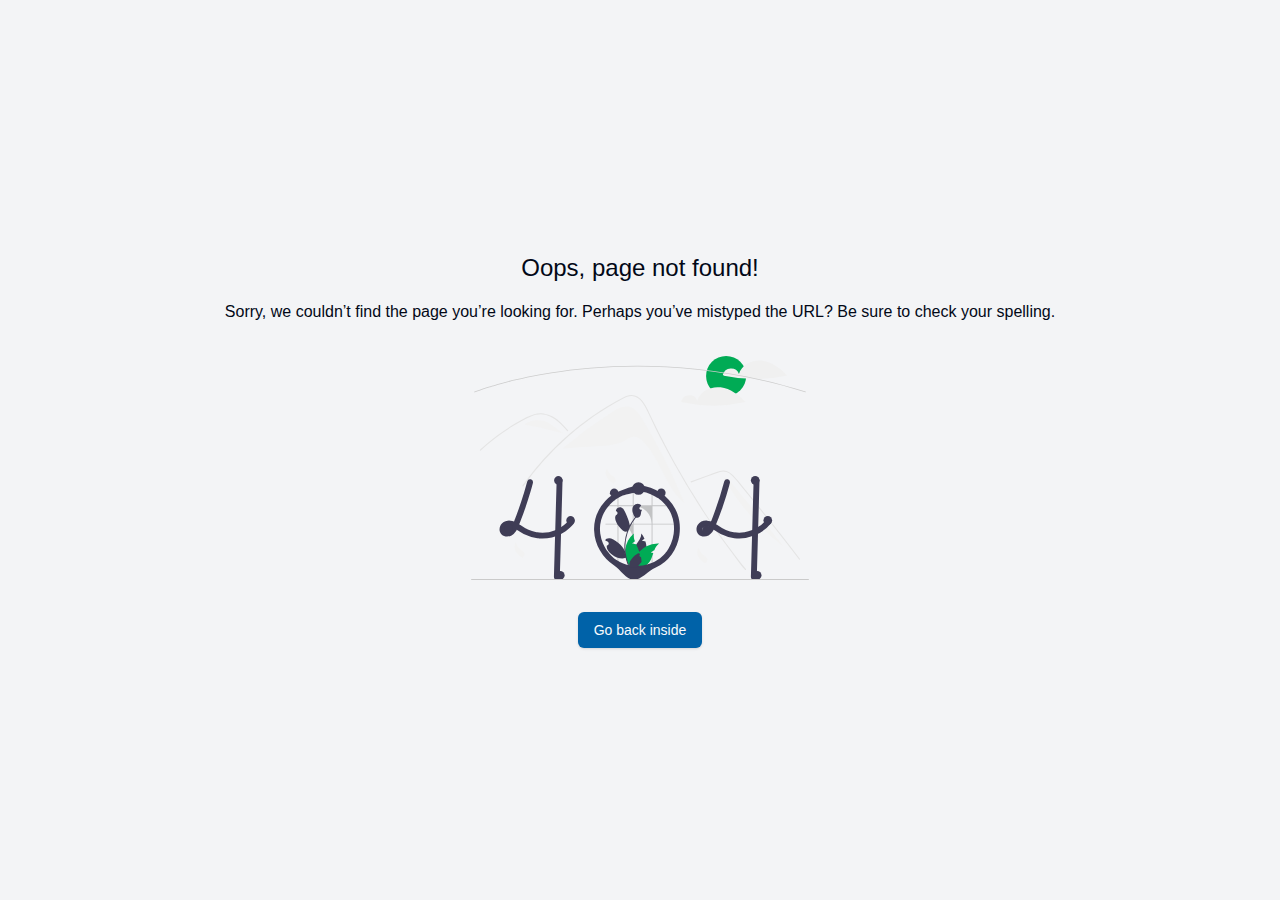
<file: index.html>
<!doctype html>
<html lang="en">
    <head>
        <meta charset="utf-8" />
        <link rel="icon" href="/favicon.ico" />
        <meta name="viewport" content="width=device-width, initial-scale=1" />
        <meta name="theme-color" content="#000000" />
        <meta name="robots" content="noindex,follow" />
        <!-- <meta http-equiv="Content-Security-Policy" content="
      default-src 'self';
      img-src data: https: http:;
      script-src 'self' 'unsafe-inline';
      style-src 'self' 'unsafe-inline'; "/>
     -->
        <meta name="description" content="Web site created using create-react-app" />
        <link rel="apple-touch-icon" href="/logo192.png" />
        <!--
      manifest.json provides metadata used when your web app is installed on a
      user's mobile device or desktop. See https://developers.google.com/web/fundamentals/web-app-manifest/
    -->
        <link rel="manifest" href="/manifest.json" />
        <!--
      Notice the use of  in the tags above.
      It will be replaced with the URL of the `public` folder during the build.
      Only files inside the `public` folder can be referenced from the HTML.

      Unlike "/favicon.ico" or "favicon.ico", "/favicon.ico" will
      work correctly both with client-side routing and a non-root public URL.
      Learn how to configure a non-root public URL by running `npm run build`.
    -->
        <meta http-equiv="X-Content-Type-Options" content="nosniff" />
        <title>yourrad | Powered by Tieraid</title>
      <script type="module" crossorigin src="/assets/index-GAPAaXz4.js"></script>
      <link rel="stylesheet" crossorigin href="/assets/index-DsPNVGnU.css">
    </head>
    <!-- <body> -->
    <body class="bg-background text-foreground">
        <noscript>You need to enable JavaScript to run this app.</noscript>
        <div id="root" class="w-full print:hidden"></div>
        <!--
      This HTML file is a template.
      If you open it directly in the browser, you will see an empty page.

      You can add webfonts, meta tags, or analytics to this file.
      The build step will place the bundled scripts into the <body> tag.

      To begin the development, run `npm start` or `yarn start`.
      To create a production bundle, use `npm run build` or `yarn build`.
    --></body>
</html>
</file>
<file: assets/index-DsPNVGnU.css>
@charset "UTF-8";*,:before,:after{box-sizing:border-box;border-width:0;border-style:solid;border-color:#e5e7eb}:before,:after{--tw-content: ""}html,:host{line-height:1.5;-webkit-text-size-adjust:100%;-moz-tab-size:4;tab-size:4;font-family:ui-sans-serif,system-ui,sans-serif,"Apple Color Emoji","Segoe UI Emoji",Segoe UI Symbol,"Noto Color Emoji";font-feature-settings:normal;font-variation-settings:normal;-webkit-tap-highlight-color:transparent}body{margin:0;line-height:inherit}hr{height:0;color:inherit;border-top-width:1px}abbr:where([title]){-webkit-text-decoration:underline dotted;text-decoration:underline dotted}h1,h2,h3,h4,h5,h6{font-size:inherit;font-weight:inherit}a{color:inherit;text-decoration:inherit}b,strong{font-weight:bolder}code,kbd,samp,pre{font-family:ui-monospace,SFMono-Regular,Menlo,Monaco,Consolas,Liberation Mono,Courier New,monospace;font-feature-settings:normal;font-variation-settings:normal;font-size:1em}small{font-size:80%}sub,sup{font-size:75%;line-height:0;position:relative;vertical-align:baseline}sub{bottom:-.25em}sup{top:-.5em}table{text-indent:0;border-color:inherit;border-collapse:collapse}button,input,optgroup,select,textarea{font-family:inherit;font-feature-settings:inherit;font-variation-settings:inherit;font-size:100%;font-weight:inherit;line-height:inherit;color:inherit;margin:0;padding:0}button,select{text-transform:none}button,[type=button],[type=reset],[type=submit]{-webkit-appearance:button;background-color:transparent;background-image:none}:-moz-focusring{outline:auto}:-moz-ui-invalid{box-shadow:none}progress{vertical-align:baseline}::-webkit-inner-spin-button,::-webkit-outer-spin-button{height:auto}[type=search]{-webkit-appearance:textfield;outline-offset:-2px}::-webkit-search-decoration{-webkit-appearance:none}::-webkit-file-upload-button{-webkit-appearance:button;font:inherit}summary{display:list-item}blockquote,dl,dd,h1,h2,h3,h4,h5,h6,hr,figure,p,pre{margin:0}fieldset{margin:0;padding:0}legend{padding:0}ol,ul,menu{list-style:none;margin:0;padding:0}dialog{padding:0}textarea{resize:vertical}input::placeholder,textarea::placeholder{opacity:1;color:#9ca3af}button,[role=button]{cursor:pointer}:disabled{cursor:default}img,svg,video,canvas,audio,iframe,embed,object{display:block;vertical-align:middle}img,video{max-width:100%;height:auto}[hidden]{display:none}:root{--background: 220 14% 96%;--foreground: 222.2 84% 4.9%;--card: 0 0% 100%;--card-foreground: 222.2 84% 4.9%;--popover: 0 0% 100%;--popover-foreground: 222.2 84% 4.9%;--primary: 205 100% 33%;--primary-foreground: 210 40% 98%;--secondary: 210 40% 96.1%;--secondary-foreground: 222.2 47.4% 11.2%;--muted: 210 40% 96.1%;--muted-foreground: 215.4 16.3% 46.9%;--accent: 210 40% 96.1%;--accent-foreground: 222.2 47.4% 11.2%;--destructive: 0 84.2% 60.2%;--destructive-foreground: 210 40% 98%;--border: 214.3 31.8% 91.4%;--input: 214.3 31.8% 91.4%;--ring: 221.2 83.2% 53.3%;--radius: .3rem}.dark{--background: 221 39% 11%;--foreground: 215 4% 85%;--card: 219 25% 22%;--card-foreground: 210 40% 98%;--popover: 221 39% 11%;--popover-foreground: 210 40% 98%;--primary: 217.2 91.2% 59.8%;--primary-foreground: 222.2 47.4% 11.2%;--secondary: 217.2 32.6% 17.5%;--secondary-foreground: 210 40% 98%;--muted: 217.2 32.6% 17.5%;--muted-foreground: 215 20.2% 65.1%;--accent: 217.2 32.6% 17.5%;--accent-foreground: 210 40% 98%;--destructive: 0 62.8% 30.6%;--destructive-foreground: 210 40% 98%;--border: 217.2 32.6% 17.5%;--input: 208, 13%, 45%;--ring: 207, 90%, 77%}*{border-color:hsl(var(--border));font-size:1rem;line-height:1.5rem}h1{font-size:1.5rem;line-height:2rem}h2{font-size:1.25rem;line-height:1.75rem}h3{font-size:1.125rem;line-height:1.75rem}h4{font-size:1rem;line-height:1.5rem}h5{font-size:.875rem;line-height:1.25rem}*,:before,:after{--tw-border-spacing-x: 0;--tw-border-spacing-y: 0;--tw-translate-x: 0;--tw-translate-y: 0;--tw-rotate: 0;--tw-skew-x: 0;--tw-skew-y: 0;--tw-scale-x: 1;--tw-scale-y: 1;--tw-pan-x: ;--tw-pan-y: ;--tw-pinch-zoom: ;--tw-scroll-snap-strictness: proximity;--tw-gradient-from-position: ;--tw-gradient-via-position: ;--tw-gradient-to-position: ;--tw-ordinal: ;--tw-slashed-zero: ;--tw-numeric-figure: ;--tw-numeric-spacing: ;--tw-numeric-fraction: ;--tw-ring-inset: ;--tw-ring-offset-width: 0px;--tw-ring-offset-color: #fff;--tw-ring-color: rgb(59 130 246 / .5);--tw-ring-offset-shadow: 0 0 #0000;--tw-ring-shadow: 0 0 #0000;--tw-shadow: 0 0 #0000;--tw-shadow-colored: 0 0 #0000;--tw-blur: ;--tw-brightness: ;--tw-contrast: ;--tw-grayscale: ;--tw-hue-rotate: ;--tw-invert: ;--tw-saturate: ;--tw-sepia: ;--tw-drop-shadow: ;--tw-backdrop-blur: ;--tw-backdrop-brightness: ;--tw-backdrop-contrast: ;--tw-backdrop-grayscale: ;--tw-backdrop-hue-rotate: ;--tw-backdrop-invert: ;--tw-backdrop-opacity: ;--tw-backdrop-saturate: ;--tw-backdrop-sepia: }::backdrop{--tw-border-spacing-x: 0;--tw-border-spacing-y: 0;--tw-translate-x: 0;--tw-translate-y: 0;--tw-rotate: 0;--tw-skew-x: 0;--tw-skew-y: 0;--tw-scale-x: 1;--tw-scale-y: 1;--tw-pan-x: ;--tw-pan-y: ;--tw-pinch-zoom: ;--tw-scroll-snap-strictness: proximity;--tw-gradient-from-position: ;--tw-gradient-via-position: ;--tw-gradient-to-position: ;--tw-ordinal: ;--tw-slashed-zero: ;--tw-numeric-figure: ;--tw-numeric-spacing: ;--tw-numeric-fraction: ;--tw-ring-inset: ;--tw-ring-offset-width: 0px;--tw-ring-offset-color: #fff;--tw-ring-color: rgb(59 130 246 / .5);--tw-ring-offset-shadow: 0 0 #0000;--tw-ring-shadow: 0 0 #0000;--tw-shadow: 0 0 #0000;--tw-shadow-colored: 0 0 #0000;--tw-blur: ;--tw-brightness: ;--tw-contrast: ;--tw-grayscale: ;--tw-hue-rotate: ;--tw-invert: ;--tw-saturate: ;--tw-sepia: ;--tw-drop-shadow: ;--tw-backdrop-blur: ;--tw-backdrop-brightness: ;--tw-backdrop-contrast: ;--tw-backdrop-grayscale: ;--tw-backdrop-hue-rotate: ;--tw-backdrop-invert: ;--tw-backdrop-opacity: ;--tw-backdrop-saturate: ;--tw-backdrop-sepia: }.container{width:100%;margin-right:auto;margin-left:auto;padding-right:2rem;padding-left:2rem}@media (min-width: 480px){.container{max-width:480px}}@media (min-width: 768px){.container{max-width:768px}}@media (min-width: 976px){.container{max-width:976px}}@media (min-width: 1440px){.container{max-width:1440px}}.sr-only{position:absolute;width:1px;height:1px;padding:0;margin:-1px;overflow:hidden;clip:rect(0,0,0,0);white-space:nowrap;border-width:0}.pointer-events-none{pointer-events:none}.pointer-events-auto{pointer-events:auto}.invisible{visibility:hidden}.static{position:static}.fixed{position:fixed}.absolute{position:absolute}.relative{position:relative}.sticky{position:sticky}.inset-0{top:0;right:0;bottom:0;left:0}.inset-x-0{left:0;right:0}.inset-y-0{top:0;bottom:0}.-right-\[16px\]{right:-16px}.bottom-0{bottom:0}.bottom-1{bottom:.25rem}.left-0{left:0}.left-1{left:.25rem}.left-1\.5{left:.375rem}.left-2{left:.5rem}.left-4{left:1rem}.left-\[50\%\]{left:50%}.right-0{right:0}.right-0\.5{right:.125rem}.right-1{right:.25rem}.right-10{right:2.5rem}.right-2{right:.5rem}.right-4{right:1rem}.right-\[-6px\]{right:-6px}.top-0{top:0}.top-0\.5{top:.125rem}.top-1{top:.25rem}.top-4{top:1rem}.top-\[-6px\]{top:-6px}.top-\[16px\]{top:16px}.top-\[50\%\]{top:50%}.top-full{top:100%}.z-0{z-index:0}.z-10{z-index:10}.z-20{z-index:20}.z-50{z-index:50}.z-\[-1\]{z-index:-1}.z-\[-2\]{z-index:-2}.z-\[10000\]{z-index:10000}.col-span-1{grid-column:span 1 / span 1}.col-span-10{grid-column:span 10 / span 10}.col-span-2{grid-column:span 2 / span 2}.col-span-3{grid-column:span 3 / span 3}.col-span-full{grid-column:1 / -1}.m-1{margin:.25rem}.m-2{margin:.5rem}.m-4{margin:1rem}.m-8{margin:2rem}.-mx-1{margin-left:-.25rem;margin-right:-.25rem}.mx-2{margin-left:.5rem;margin-right:.5rem}.mx-4{margin-left:1rem;margin-right:1rem}.my-0{margin-top:0;margin-bottom:0}.my-0\.5{margin-top:.125rem;margin-bottom:.125rem}.my-1{margin-top:.25rem;margin-bottom:.25rem}.my-2{margin-top:.5rem;margin-bottom:.5rem}.my-4{margin-top:1rem;margin-bottom:1rem}.my-8{margin-top:2rem;margin-bottom:2rem}.mb-1{margin-bottom:.25rem}.mb-12{margin-bottom:3rem}.mb-14{margin-bottom:3.5rem}.mb-2{margin-bottom:.5rem}.mb-4{margin-bottom:1rem}.mb-6{margin-bottom:1.5rem}.ml-1{margin-left:.25rem}.ml-2{margin-left:.5rem}.ml-3{margin-left:.75rem}.ml-5{margin-left:1.25rem}.ml-auto{margin-left:auto}.mr-1{margin-right:.25rem}.mr-1\.5{margin-right:.375rem}.mr-2{margin-right:.5rem}.mr-3{margin-right:.75rem}.mr-4{margin-right:1rem}.mt-1{margin-top:.25rem}.mt-12{margin-top:3rem}.mt-14{margin-top:3.5rem}.mt-2{margin-top:.5rem}.mt-24{margin-top:6rem}.mt-3{margin-top:.75rem}.mt-4{margin-top:1rem}.mt-8{margin-top:2rem}.mt-auto{margin-top:auto}.line-clamp-2{overflow:hidden;display:-webkit-box;-webkit-box-orient:vertical;-webkit-line-clamp:2}.line-clamp-3{overflow:hidden;display:-webkit-box;-webkit-box-orient:vertical;-webkit-line-clamp:3}.block{display:block}.inline-block{display:inline-block}.flex{display:flex}.inline-flex{display:inline-flex}.table{display:table}.grid{display:grid}.\!hidden{display:none!important}.hidden{display:none}.aspect-square{aspect-ratio:1 / 1}.size-full{width:100%;height:100%}.h-0{height:0px}.h-10{height:2.5rem}.h-11{height:2.75rem}.h-12{height:3rem}.h-128{height:32rem}.h-16{height:4rem}.h-2{height:.5rem}.h-2\.5{height:.625rem}.h-20{height:5rem}.h-24{height:6rem}.h-3{height:.75rem}.h-3\.5{height:.875rem}.h-32{height:8rem}.h-4{height:1rem}.h-40{height:10rem}.h-48{height:12rem}.h-5{height:1.25rem}.h-6{height:1.5rem}.h-64{height:16rem}.h-7{height:1.75rem}.h-8{height:2rem}.h-9{height:2.25rem}.h-\[400px\]{height:400px}.h-\[40rem\]{height:40rem}.h-\[68px\]{height:68px}.h-\[calc\(100\%-5rem\)\]{height:calc(100% - 5rem)}.h-\[var\(--radix-select-trigger-height\)\]{height:var(--radix-select-trigger-height)}.h-auto{height:auto}.h-dvh{height:100dvh}.h-full{height:100%}.h-px{height:1px}.h-screen{height:100vh}.max-h-10{max-height:2.5rem}.max-h-128{max-height:32rem}.max-h-14{max-height:3.5rem}.max-h-16{max-height:4rem}.max-h-96{max-height:24rem}.max-h-\[800px\]{max-height:800px}.max-h-screen{max-height:100vh}.min-h-96{min-height:24rem}.min-h-\[300px\]{min-height:300px}.min-h-\[60px\]{min-height:60px}.min-h-screen{min-height:100vh}.w-0{width:0px}.w-1\/2{width:50%}.w-1\/3{width:33.333333%}.w-1\/6{width:16.666667%}.w-10{width:2.5rem}.w-12{width:3rem}.w-16{width:4rem}.w-2{width:.5rem}.w-2\.5{width:.625rem}.w-2\/3{width:66.666667%}.w-20{width:5rem}.w-24{width:6rem}.w-28{width:7rem}.w-3{width:.75rem}.w-3\.5{width:.875rem}.w-3\/4{width:75%}.w-32{width:8rem}.w-4{width:1rem}.w-40{width:10rem}.w-48{width:12rem}.w-5{width:1.25rem}.w-52{width:13rem}.w-56{width:14rem}.w-6{width:1.5rem}.w-60{width:15rem}.w-64{width:16rem}.w-7{width:1.75rem}.w-72{width:18rem}.w-8{width:2rem}.w-9{width:2.25rem}.w-96{width:24rem}.w-\[100px\]{width:100px}.w-\[240px\]{width:240px}.w-\[300px\]{width:300px}.w-\[70px\]{width:70px}.w-\[90px\]{width:90px}.w-auto{width:auto}.w-fit{width:-moz-fit-content;width:fit-content}.w-full{width:100%}.w-px{width:1px}.min-w-0{min-width:0px}.min-w-64{min-width:16rem}.min-w-\[8rem\]{min-width:8rem}.min-w-\[var\(--radix-select-trigger-width\)\]{min-width:var(--radix-select-trigger-width)}.max-w-3xl{max-width:48rem}.max-w-48{max-width:12rem}.max-w-7xl{max-width:80rem}.max-w-\[150px\]{max-width:150px}.max-w-\[170px\]{max-width:170px}.max-w-\[180px\]{max-width:180px}.max-w-\[190px\]{max-width:190px}.max-w-\[200px\]{max-width:200px}.max-w-\[248px\]{max-width:248px}.max-w-full{max-width:100%}.max-w-lg{max-width:32rem}.max-w-md{max-width:28rem}.max-w-xl{max-width:36rem}.flex-1{flex:1 1 0%}.flex-auto{flex:1 1 auto}.flex-none{flex:none}.flex-shrink-0,.shrink-0{flex-shrink:0}.flex-grow,.grow{flex-grow:1}.table-fixed{table-layout:fixed}.caption-bottom{caption-side:bottom}.border-collapse{border-collapse:collapse}.-translate-x-96{--tw-translate-x: -24rem;transform:translate(var(--tw-translate-x),var(--tw-translate-y)) rotate(var(--tw-rotate)) skew(var(--tw-skew-x)) skewY(var(--tw-skew-y)) scaleX(var(--tw-scale-x)) scaleY(var(--tw-scale-y))}.-translate-x-full{--tw-translate-x: -100%;transform:translate(var(--tw-translate-x),var(--tw-translate-y)) rotate(var(--tw-rotate)) skew(var(--tw-skew-x)) skewY(var(--tw-skew-y)) scaleX(var(--tw-scale-x)) scaleY(var(--tw-scale-y))}.translate-x-0{--tw-translate-x: 0px;transform:translate(var(--tw-translate-x),var(--tw-translate-y)) rotate(var(--tw-rotate)) skew(var(--tw-skew-x)) skewY(var(--tw-skew-y)) scaleX(var(--tw-scale-x)) scaleY(var(--tw-scale-y))}.translate-x-\[-50\%\]{--tw-translate-x: -50%;transform:translate(var(--tw-translate-x),var(--tw-translate-y)) rotate(var(--tw-rotate)) skew(var(--tw-skew-x)) skewY(var(--tw-skew-y)) scaleX(var(--tw-scale-x)) scaleY(var(--tw-scale-y))}.translate-y-\[-50\%\]{--tw-translate-y: -50%;transform:translate(var(--tw-translate-x),var(--tw-translate-y)) rotate(var(--tw-rotate)) skew(var(--tw-skew-x)) skewY(var(--tw-skew-y)) scaleX(var(--tw-scale-x)) scaleY(var(--tw-scale-y))}.rotate-0{--tw-rotate: 0deg;transform:translate(var(--tw-translate-x),var(--tw-translate-y)) rotate(var(--tw-rotate)) skew(var(--tw-skew-x)) skewY(var(--tw-skew-y)) scaleX(var(--tw-scale-x)) scaleY(var(--tw-scale-y))}.rotate-180{--tw-rotate: 180deg;transform:translate(var(--tw-translate-x),var(--tw-translate-y)) rotate(var(--tw-rotate)) skew(var(--tw-skew-x)) skewY(var(--tw-skew-y)) scaleX(var(--tw-scale-x)) scaleY(var(--tw-scale-y))}.transform{transform:translate(var(--tw-translate-x),var(--tw-translate-y)) rotate(var(--tw-rotate)) skew(var(--tw-skew-x)) skewY(var(--tw-skew-y)) scaleX(var(--tw-scale-x)) scaleY(var(--tw-scale-y))}@keyframes spin{to{transform:rotate(360deg)}}.animate-spin{animation:spin 1s linear infinite}.cursor-default{cursor:default}.cursor-move{cursor:move}.cursor-not-allowed{cursor:not-allowed}.cursor-pointer{cursor:pointer}.touch-none{touch-action:none}.select-none{-webkit-user-select:none;user-select:none}.select-text{-webkit-user-select:text;user-select:text}.resize-none{resize:none}.resize{resize:both}.grid-cols-1{grid-template-columns:repeat(1,minmax(0,1fr))}.grid-cols-12{grid-template-columns:repeat(12,minmax(0,1fr))}.grid-cols-2{grid-template-columns:repeat(2,minmax(0,1fr))}.grid-cols-3{grid-template-columns:repeat(3,minmax(0,1fr))}.grid-cols-4{grid-template-columns:repeat(4,minmax(0,1fr))}.grid-cols-\[repeat\(auto-fill\,minmax\(246px\,0\.33fr\)\)\]{grid-template-columns:repeat(auto-fill,minmax(246px,.33fr))}.flex-row{flex-direction:row}.flex-col{flex-direction:column}.flex-col-reverse{flex-direction:column-reverse}.flex-wrap{flex-wrap:wrap}.place-content-start{place-content:start}.place-items-center{place-items:center}.content-center{align-content:center}.items-start{align-items:flex-start}.items-end{align-items:flex-end}.items-center{align-items:center}.justify-start{justify-content:flex-start}.justify-end{justify-content:flex-end}.justify-center{justify-content:center}.justify-between{justify-content:space-between}.justify-items-end{justify-items:end}.justify-items-center{justify-items:center}.gap-0{gap:0px}.gap-1{gap:.25rem}.gap-1\.5{gap:.375rem}.gap-2{gap:.5rem}.gap-4{gap:1rem}.gap-6{gap:1.5rem}.gap-8{gap:2rem}.space-x-1>:not([hidden])~:not([hidden]){--tw-space-x-reverse: 0;margin-right:calc(.25rem * var(--tw-space-x-reverse));margin-left:calc(.25rem * calc(1 - var(--tw-space-x-reverse)))}.space-x-1\.5>:not([hidden])~:not([hidden]){--tw-space-x-reverse: 0;margin-right:calc(.375rem * var(--tw-space-x-reverse));margin-left:calc(.375rem * calc(1 - var(--tw-space-x-reverse)))}.space-x-2>:not([hidden])~:not([hidden]){--tw-space-x-reverse: 0;margin-right:calc(.5rem * var(--tw-space-x-reverse));margin-left:calc(.5rem * calc(1 - var(--tw-space-x-reverse)))}.space-x-3>:not([hidden])~:not([hidden]){--tw-space-x-reverse: 0;margin-right:calc(.75rem * var(--tw-space-x-reverse));margin-left:calc(.75rem * calc(1 - var(--tw-space-x-reverse)))}.space-x-4>:not([hidden])~:not([hidden]){--tw-space-x-reverse: 0;margin-right:calc(1rem * var(--tw-space-x-reverse));margin-left:calc(1rem * calc(1 - var(--tw-space-x-reverse)))}.space-y-0>:not([hidden])~:not([hidden]){--tw-space-y-reverse: 0;margin-top:calc(0px * calc(1 - var(--tw-space-y-reverse)));margin-bottom:calc(0px * var(--tw-space-y-reverse))}.space-y-0\.5>:not([hidden])~:not([hidden]){--tw-space-y-reverse: 0;margin-top:calc(.125rem * calc(1 - var(--tw-space-y-reverse)));margin-bottom:calc(.125rem * var(--tw-space-y-reverse))}.space-y-1>:not([hidden])~:not([hidden]){--tw-space-y-reverse: 0;margin-top:calc(.25rem * calc(1 - var(--tw-space-y-reverse)));margin-bottom:calc(.25rem * var(--tw-space-y-reverse))}.space-y-1\.5>:not([hidden])~:not([hidden]){--tw-space-y-reverse: 0;margin-top:calc(.375rem * calc(1 - var(--tw-space-y-reverse)));margin-bottom:calc(.375rem * var(--tw-space-y-reverse))}.space-y-2>:not([hidden])~:not([hidden]){--tw-space-y-reverse: 0;margin-top:calc(.5rem * calc(1 - var(--tw-space-y-reverse)));margin-bottom:calc(.5rem * var(--tw-space-y-reverse))}.space-y-3>:not([hidden])~:not([hidden]){--tw-space-y-reverse: 0;margin-top:calc(.75rem * calc(1 - var(--tw-space-y-reverse)));margin-bottom:calc(.75rem * var(--tw-space-y-reverse))}.space-y-4>:not([hidden])~:not([hidden]){--tw-space-y-reverse: 0;margin-top:calc(1rem * calc(1 - var(--tw-space-y-reverse)));margin-bottom:calc(1rem * var(--tw-space-y-reverse))}.space-y-6>:not([hidden])~:not([hidden]){--tw-space-y-reverse: 0;margin-top:calc(1.5rem * calc(1 - var(--tw-space-y-reverse)));margin-bottom:calc(1.5rem * var(--tw-space-y-reverse))}.divide-gray-200>:not([hidden])~:not([hidden]){--tw-divide-opacity: 1;border-color:rgb(229 231 235 / var(--tw-divide-opacity))}.place-self-end{place-self:end}.place-self-center{place-self:center}.self-center{align-self:center}.overflow-auto{overflow:auto}.overflow-hidden{overflow:hidden}.overflow-scroll{overflow:scroll}.overflow-x-auto{overflow-x:auto}.overflow-y-auto{overflow-y:auto}.overflow-x-hidden{overflow-x:hidden}.overflow-y-scroll{overflow-y:scroll}.truncate{overflow:hidden;text-overflow:ellipsis;white-space:nowrap}.text-ellipsis{text-overflow:ellipsis}.whitespace-nowrap{white-space:nowrap}.text-nowrap{text-wrap:nowrap}.break-words{overflow-wrap:break-word}.rounded{border-radius:.25rem}.rounded-2xl{border-radius:1rem}.rounded-3xl{border-radius:1.5rem}.rounded-\[inherit\]{border-radius:inherit}.rounded-full{border-radius:9999px}.rounded-lg{border-radius:var(--radius)}.rounded-md{border-radius:.375rem}.rounded-none{border-radius:0}.rounded-sm{border-radius:.125rem}.rounded-l-none{border-top-left-radius:0;border-bottom-left-radius:0}.rounded-l-xl{border-top-left-radius:.75rem;border-bottom-left-radius:.75rem}.rounded-r-none{border-top-right-radius:0;border-bottom-right-radius:0}.rounded-r-xl{border-top-right-radius:.75rem;border-bottom-right-radius:.75rem}.border{border-width:1px}.border-0{border-width:0px}.border-2{border-width:2px}.border-4{border-width:4px}.border-b{border-bottom-width:1px}.border-l{border-left-width:1px}.border-r{border-right-width:1px}.border-t{border-top-width:1px}.border-t-0{border-top-width:0px}.border-t-2{border-top-width:2px}.border-dashed{border-style:dashed}.border-black{--tw-border-opacity: 1;border-color:rgb(0 0 0 / var(--tw-border-opacity))}.border-blue-300{--tw-border-opacity: 1;border-color:rgb(147 197 253 / var(--tw-border-opacity))}.border-blue-500{--tw-border-opacity: 1;border-color:rgb(59 130 246 / var(--tw-border-opacity))}.border-blue-800{--tw-border-opacity: 1;border-color:rgb(30 64 175 / var(--tw-border-opacity))}.border-destructive{border-color:hsl(var(--destructive))}.border-destructive\/50{border-color:hsl(var(--destructive) / .5)}.border-gray-200{--tw-border-opacity: 1;border-color:rgb(229 231 235 / var(--tw-border-opacity))}.border-green-500{--tw-border-opacity: 1;border-color:rgb(34 197 94 / var(--tw-border-opacity))}.border-input{border-color:hsl(var(--input))}.border-primary{border-color:hsl(var(--primary))}.border-red-500{--tw-border-opacity: 1;border-color:rgb(239 68 68 / var(--tw-border-opacity))}.border-transparent{border-color:transparent}.border-white{--tw-border-opacity: 1;border-color:rgb(255 255 255 / var(--tw-border-opacity))}.border-yellow-500{--tw-border-opacity: 1;border-color:rgb(234 179 8 / var(--tw-border-opacity))}.border-b-gray-200{--tw-border-opacity: 1;border-bottom-color:rgb(229 231 235 / var(--tw-border-opacity))}.border-l-transparent{border-left-color:transparent}.border-t-gray-200{--tw-border-opacity: 1;border-top-color:rgb(229 231 235 / var(--tw-border-opacity))}.border-t-transparent{border-top-color:transparent}.bg-\[\#122838\]{--tw-bg-opacity: 1;background-color:rgb(18 40 56 / var(--tw-bg-opacity))}.bg-accent{background-color:hsl(var(--accent))}.bg-background{background-color:hsl(var(--background))}.bg-black\/80{background-color:#000c}.bg-blue-300{--tw-bg-opacity: 1;background-color:rgb(147 197 253 / var(--tw-bg-opacity))}.bg-blue-600{--tw-bg-opacity: 1;background-color:rgb(37 99 235 / var(--tw-bg-opacity))}.bg-border{background-color:hsl(var(--border))}.bg-card{background-color:hsl(var(--card))}.bg-cyan-600{--tw-bg-opacity: 1;background-color:rgb(8 145 178 / var(--tw-bg-opacity))}.bg-destructive{background-color:hsl(var(--destructive))}.bg-gray-100{--tw-bg-opacity: 1;background-color:rgb(243 244 246 / var(--tw-bg-opacity))}.bg-gray-200{--tw-bg-opacity: 1;background-color:rgb(229 231 235 / var(--tw-bg-opacity))}.bg-gray-300{--tw-bg-opacity: 1;background-color:rgb(209 213 219 / var(--tw-bg-opacity))}.bg-gray-400{--tw-bg-opacity: 1;background-color:rgb(156 163 175 / var(--tw-bg-opacity))}.bg-gray-500{--tw-bg-opacity: 1;background-color:rgb(107 114 128 / var(--tw-bg-opacity))}.bg-green-500{--tw-bg-opacity: 1;background-color:rgb(34 197 94 / var(--tw-bg-opacity))}.bg-green-600{--tw-bg-opacity: 1;background-color:rgb(22 163 74 / var(--tw-bg-opacity))}.bg-muted{background-color:hsl(var(--muted))}.bg-muted\/50{background-color:hsl(var(--muted) / .5)}.bg-paper{--tw-bg-opacity: 1;background-color:rgb(42 52 71 / var(--tw-bg-opacity))}.bg-popover{background-color:hsl(var(--popover))}.bg-primary{background-color:hsl(var(--primary))}.bg-primary-foreground{background-color:hsl(var(--primary-foreground))}.bg-red-100{--tw-bg-opacity: 1;background-color:rgb(254 226 226 / var(--tw-bg-opacity))}.bg-secondary{background-color:hsl(var(--secondary))}.bg-sky-100{--tw-bg-opacity: 1;background-color:rgb(224 242 254 / var(--tw-bg-opacity))}.bg-sky-700\/\[\.09\]{background-color:#0369a117}.bg-transparent{background-color:transparent}.bg-white{--tw-bg-opacity: 1;background-color:rgb(255 255 255 / var(--tw-bg-opacity))}.bg-zinc-100{--tw-bg-opacity: 1;background-color:rgb(244 244 245 / var(--tw-bg-opacity))}.bg-zinc-50{--tw-bg-opacity: 1;background-color:rgb(250 250 250 / var(--tw-bg-opacity))}.bg-\[url\(\'\/static\/hero\.jpeg\'\)\]{background-image:url(/static/hero.jpeg)}.bg-cover{background-size:cover}.bg-clip-content{background-clip:content-box}.bg-no-repeat{background-repeat:no-repeat}.fill-border{fill:hsl(var(--border))}.fill-current{fill:currentColor}.fill-red-600{fill:#dc2626}.fill-sky-800{fill:#075985}.stroke-gray-600{stroke:#4b5563}.stroke-white{stroke:#fff}.object-fill{object-fit:fill}.object-scale-down{object-fit:scale-down}.p-0{padding:0}.p-0\.5{padding:.125rem}.p-1{padding:.25rem}.p-12{padding:3rem}.p-2{padding:.5rem}.p-3{padding:.75rem}.p-4{padding:1rem}.p-6{padding:1.5rem}.p-8{padding:2rem}.p-\[1px\]{padding:1px}.px-0{padding-left:0;padding-right:0}.px-1{padding-left:.25rem;padding-right:.25rem}.px-1\.5{padding-left:.375rem;padding-right:.375rem}.px-12{padding-left:3rem;padding-right:3rem}.px-2{padding-left:.5rem;padding-right:.5rem}.px-2\.5{padding-left:.625rem;padding-right:.625rem}.px-3{padding-left:.75rem;padding-right:.75rem}.px-4{padding-left:1rem;padding-right:1rem}.px-5{padding-left:1.25rem;padding-right:1.25rem}.px-6{padding-left:1.5rem;padding-right:1.5rem}.px-8{padding-left:2rem;padding-right:2rem}.py-0{padding-top:0;padding-bottom:0}.py-0\.5{padding-top:.125rem;padding-bottom:.125rem}.py-1{padding-top:.25rem;padding-bottom:.25rem}.py-1\.5{padding-top:.375rem;padding-bottom:.375rem}.py-12{padding-top:3rem;padding-bottom:3rem}.py-16{padding-top:4rem;padding-bottom:4rem}.py-2{padding-top:.5rem;padding-bottom:.5rem}.py-3{padding-top:.75rem;padding-bottom:.75rem}.py-4{padding-top:1rem;padding-bottom:1rem}.pb-1{padding-bottom:.25rem}.pb-12{padding-bottom:3rem}.pb-2{padding-bottom:.5rem}.pb-3{padding-bottom:.75rem}.pb-4{padding-bottom:1rem}.pl-0{padding-left:0}.pl-12{padding-left:3rem}.pl-2{padding-left:.5rem}.pl-2\.5{padding-left:.625rem}.pl-4{padding-left:1rem}.pl-8{padding-left:2rem}.pr-0{padding-right:0}.pr-1{padding-right:.25rem}.pr-2{padding-right:.5rem}.pr-4{padding-right:1rem}.pr-6{padding-right:1.5rem}.pr-8{padding-right:2rem}.pt-0{padding-top:0}.pt-1{padding-top:.25rem}.pt-1\.5{padding-top:.375rem}.pt-2{padding-top:.5rem}.pt-3{padding-top:.75rem}.pt-4{padding-top:1rem}.pt-5{padding-top:1.25rem}.pt-8{padding-top:2rem}.text-left{text-align:left}.text-center{text-align:center}.text-right{text-align:right}.align-top{vertical-align:top}.align-middle{vertical-align:middle}.font-caviar_dream{font-family:Caviar Dreams}.text-2xl{font-size:1.5rem;line-height:2rem}.text-3xl{font-size:1.875rem;line-height:2.25rem}.text-4xl{font-size:2.25rem;line-height:2.5rem}.text-5xl{font-size:3rem;line-height:1}.text-\[0\.8rem\]{font-size:.8rem}.text-\[10px\]{font-size:10px}.text-base{font-size:1rem;line-height:1.5rem}.text-lg{font-size:1.125rem;line-height:1.75rem}.text-sm{font-size:.875rem;line-height:1.25rem}.text-xl{font-size:1.25rem;line-height:1.75rem}.text-xs{font-size:.75rem;line-height:1rem}.font-bold{font-weight:700}.font-light{font-weight:300}.font-medium{font-weight:500}.font-normal{font-weight:400}.font-semibold{font-weight:600}.uppercase{text-transform:uppercase}.capitalize{text-transform:capitalize}.italic{font-style:italic}.leading-none{line-height:1}.leading-normal{line-height:1.5}.tracking-\[0\.3rem\]{letter-spacing:.3rem}.tracking-tight{letter-spacing:-.025em}.tracking-widest{letter-spacing:.1em}.text-\[\#1d9ff1\]{--tw-text-opacity: 1;color:rgb(29 159 241 / var(--tw-text-opacity))}.text-\[\#28D093\]{--tw-text-opacity: 1;color:rgb(40 208 147 / var(--tw-text-opacity))}.text-\[\#512B81\]{--tw-text-opacity: 1;color:rgb(81 43 129 / var(--tw-text-opacity))}.text-\[\#FF9048\]{--tw-text-opacity: 1;color:rgb(255 144 72 / var(--tw-text-opacity))}.text-accent-foreground{color:hsl(var(--accent-foreground))}.text-black{--tw-text-opacity: 1;color:rgb(0 0 0 / var(--tw-text-opacity))}.text-blue-500{--tw-text-opacity: 1;color:rgb(59 130 246 / var(--tw-text-opacity))}.text-card-foreground{color:hsl(var(--card-foreground))}.text-current{color:currentColor}.text-destructive{color:hsl(var(--destructive))}.text-destructive-foreground{color:hsl(var(--destructive-foreground))}.text-foreground{color:hsl(var(--foreground))}.text-foreground\/50{color:hsl(var(--foreground) / .5)}.text-gray-400{--tw-text-opacity: 1;color:rgb(156 163 175 / var(--tw-text-opacity))}.text-gray-500{--tw-text-opacity: 1;color:rgb(107 114 128 / var(--tw-text-opacity))}.text-gray-600{--tw-text-opacity: 1;color:rgb(75 85 99 / var(--tw-text-opacity))}.text-gray-700{--tw-text-opacity: 1;color:rgb(55 65 81 / var(--tw-text-opacity))}.text-gray-800{--tw-text-opacity: 1;color:rgb(31 41 55 / var(--tw-text-opacity))}.text-gray-900{--tw-text-opacity: 1;color:rgb(17 24 39 / var(--tw-text-opacity))}.text-green-500{--tw-text-opacity: 1;color:rgb(34 197 94 / var(--tw-text-opacity))}.text-muted-foreground{color:hsl(var(--muted-foreground))}.text-popover-foreground{color:hsl(var(--popover-foreground))}.text-primary{color:hsl(var(--primary))}.text-primary-foreground{color:hsl(var(--primary-foreground))}.text-red-500{--tw-text-opacity: 1;color:rgb(239 68 68 / var(--tw-text-opacity))}.text-secondary-foreground{color:hsl(var(--secondary-foreground))}.text-slate-700{--tw-text-opacity: 1;color:rgb(51 65 85 / var(--tw-text-opacity))}.text-white{--tw-text-opacity: 1;color:rgb(255 255 255 / var(--tw-text-opacity))}.text-yellow-500{--tw-text-opacity: 1;color:rgb(234 179 8 / var(--tw-text-opacity))}.underline-offset-4{text-underline-offset:4px}.antialiased{-webkit-font-smoothing:antialiased;-moz-osx-font-smoothing:grayscale}.opacity-0{opacity:0}.opacity-100{opacity:1}.opacity-35{opacity:.35}.opacity-50{opacity:.5}.opacity-60{opacity:.6}.opacity-70{opacity:.7}.opacity-90{opacity:.9}.shadow{--tw-shadow: 0 1px 3px 0 rgb(0 0 0 / .1), 0 1px 2px -1px rgb(0 0 0 / .1);--tw-shadow-colored: 0 1px 3px 0 var(--tw-shadow-color), 0 1px 2px -1px var(--tw-shadow-color);box-shadow:var(--tw-ring-offset-shadow, 0 0 #0000),var(--tw-ring-shadow, 0 0 #0000),var(--tw-shadow)}.shadow-lg{--tw-shadow: 0 10px 15px -3px rgb(0 0 0 / .1), 0 4px 6px -4px rgb(0 0 0 / .1);--tw-shadow-colored: 0 10px 15px -3px var(--tw-shadow-color), 0 4px 6px -4px var(--tw-shadow-color);box-shadow:var(--tw-ring-offset-shadow, 0 0 #0000),var(--tw-ring-shadow, 0 0 #0000),var(--tw-shadow)}.shadow-md{--tw-shadow: 0 4px 6px -1px rgb(0 0 0 / .1), 0 2px 4px -2px rgb(0 0 0 / .1);--tw-shadow-colored: 0 4px 6px -1px var(--tw-shadow-color), 0 2px 4px -2px var(--tw-shadow-color);box-shadow:var(--tw-ring-offset-shadow, 0 0 #0000),var(--tw-ring-shadow, 0 0 #0000),var(--tw-shadow)}.shadow-sm{--tw-shadow: 0 1px 2px 0 rgb(0 0 0 / .05);--tw-shadow-colored: 0 1px 2px 0 var(--tw-shadow-color);box-shadow:var(--tw-ring-offset-shadow, 0 0 #0000),var(--tw-ring-shadow, 0 0 #0000),var(--tw-shadow)}.outline-none{outline:2px solid transparent;outline-offset:2px}.outline{outline-style:solid}.ring-0{--tw-ring-offset-shadow: var(--tw-ring-inset) 0 0 0 var(--tw-ring-offset-width) var(--tw-ring-offset-color);--tw-ring-shadow: var(--tw-ring-inset) 0 0 0 calc(0px + var(--tw-ring-offset-width)) var(--tw-ring-color);box-shadow:var(--tw-ring-offset-shadow),var(--tw-ring-shadow),var(--tw-shadow, 0 0 #0000)}.ring-offset-background{--tw-ring-offset-color: hsl(var(--background))}.filter{filter:var(--tw-blur) var(--tw-brightness) var(--tw-contrast) var(--tw-grayscale) var(--tw-hue-rotate) var(--tw-invert) var(--tw-saturate) var(--tw-sepia) var(--tw-drop-shadow)}.backdrop-blur{--tw-backdrop-blur: blur(8px);-webkit-backdrop-filter:var(--tw-backdrop-blur) var(--tw-backdrop-brightness) var(--tw-backdrop-contrast) var(--tw-backdrop-grayscale) var(--tw-backdrop-hue-rotate) var(--tw-backdrop-invert) var(--tw-backdrop-opacity) var(--tw-backdrop-saturate) var(--tw-backdrop-sepia);backdrop-filter:var(--tw-backdrop-blur) var(--tw-backdrop-brightness) var(--tw-backdrop-contrast) var(--tw-backdrop-grayscale) var(--tw-backdrop-hue-rotate) var(--tw-backdrop-invert) var(--tw-backdrop-opacity) var(--tw-backdrop-saturate) var(--tw-backdrop-sepia)}.transition{transition-property:color,background-color,border-color,text-decoration-color,fill,stroke,opacity,box-shadow,transform,filter,-webkit-backdrop-filter;transition-property:color,background-color,border-color,text-decoration-color,fill,stroke,opacity,box-shadow,transform,filter,backdrop-filter;transition-property:color,background-color,border-color,text-decoration-color,fill,stroke,opacity,box-shadow,transform,filter,backdrop-filter,-webkit-backdrop-filter;transition-timing-function:cubic-bezier(.4,0,.2,1);transition-duration:.15s}.transition-\[margin-left\]{transition-property:margin-left;transition-timing-function:cubic-bezier(.4,0,.2,1);transition-duration:.15s}.transition-\[width\]{transition-property:width;transition-timing-function:cubic-bezier(.4,0,.2,1);transition-duration:.15s}.transition-all{transition-property:all;transition-timing-function:cubic-bezier(.4,0,.2,1);transition-duration:.15s}.transition-colors{transition-property:color,background-color,border-color,text-decoration-color,fill,stroke;transition-timing-function:cubic-bezier(.4,0,.2,1);transition-duration:.15s}.transition-opacity{transition-property:opacity;transition-timing-function:cubic-bezier(.4,0,.2,1);transition-duration:.15s}.transition-transform{transition-property:transform;transition-timing-function:cubic-bezier(.4,0,.2,1);transition-duration:.15s}.duration-200{transition-duration:.2s}.duration-300{transition-duration:.3s}.duration-700{transition-duration:.7s}.ease-in-out{transition-timing-function:cubic-bezier(.4,0,.2,1)}@keyframes enter{0%{opacity:var(--tw-enter-opacity, 1);transform:translate3d(var(--tw-enter-translate-x, 0),var(--tw-enter-translate-y, 0),0) scale3d(var(--tw-enter-scale, 1),var(--tw-enter-scale, 1),var(--tw-enter-scale, 1)) rotate(var(--tw-enter-rotate, 0))}}@keyframes exit{to{opacity:var(--tw-exit-opacity, 1);transform:translate3d(var(--tw-exit-translate-x, 0),var(--tw-exit-translate-y, 0),0) scale3d(var(--tw-exit-scale, 1),var(--tw-exit-scale, 1),var(--tw-exit-scale, 1)) rotate(var(--tw-exit-rotate, 0))}}.animate-in{animation-name:enter;animation-duration:.15s;--tw-enter-opacity: initial;--tw-enter-scale: initial;--tw-enter-rotate: initial;--tw-enter-translate-x: initial;--tw-enter-translate-y: initial}.fade-in-0{--tw-enter-opacity: 0}.zoom-in-95{--tw-enter-scale: .95}.duration-200{animation-duration:.2s}.duration-300{animation-duration:.3s}.duration-700{animation-duration:.7s}.ease-in-out{animation-timing-function:cubic-bezier(.4,0,.2,1)}.running{animation-play-state:running}.\[word-break\:break-all\]{word-break:break-all}.\[zoom\:140\%\]{zoom:140%}body{font-family:-apple-system,BlinkMacSystemFont,Segoe UI,Roboto,Oxygen,Ubuntu,Cantarell,Fira Sans,Droid Sans,Helvetica Neue,sans-serif;-webkit-font-smoothing:antialiased;-moz-osx-font-smoothing:grayscale;font-size:18px}code{font-family:source-code-pro,Menlo,Monaco,Consolas,Courier New,monospace}.dark *:not(.toastui-editor)>.toastui-editor-contents *{color:#fff}.toastui-editor-md-container,.toastui-editor-ww-container{background-color:"transparent"!important}@font-face{font-family:Caviar Dreams;src:url(/static/fonts/CaviarDreams.ttf)}.file\:border-0::file-selector-button{border-width:0px}.file\:bg-transparent::file-selector-button{background-color:transparent}.file\:text-sm::file-selector-button{font-size:.875rem;line-height:1.25rem}.file\:font-medium::file-selector-button{font-weight:500}.placeholder\:text-muted-foreground::placeholder{color:hsl(var(--muted-foreground))}.first\:rounded-l-md:first-child{border-top-left-radius:.375rem;border-bottom-left-radius:.375rem}.last\:rounded-r-md:last-child{border-top-right-radius:.375rem;border-bottom-right-radius:.375rem}.empty\:hidden:empty{display:none}.focus-within\:relative:focus-within{position:relative}.focus-within\:z-20:focus-within{z-index:20}.hover\:select-text:hover{-webkit-user-select:text;user-select:text}.hover\:bg-accent:hover{background-color:hsl(var(--accent))}.hover\:bg-background:hover{background-color:hsl(var(--background))}.hover\:bg-destructive\/80:hover{background-color:hsl(var(--destructive) / .8)}.hover\:bg-destructive\/90:hover{background-color:hsl(var(--destructive) / .9)}.hover\:bg-gray-100:hover{--tw-bg-opacity: 1;background-color:rgb(243 244 246 / var(--tw-bg-opacity))}.hover\:bg-gray-200:hover{--tw-bg-opacity: 1;background-color:rgb(229 231 235 / var(--tw-bg-opacity))}.hover\:bg-gray-300:hover{--tw-bg-opacity: 1;background-color:rgb(209 213 219 / var(--tw-bg-opacity))}.hover\:bg-gray-500:hover{--tw-bg-opacity: 1;background-color:rgb(107 114 128 / var(--tw-bg-opacity))}.hover\:bg-muted:hover{background-color:hsl(var(--muted))}.hover\:bg-muted\/50:hover{background-color:hsl(var(--muted) / .5)}.hover\:bg-primary:hover{background-color:hsl(var(--primary))}.hover\:bg-primary\/80:hover{background-color:hsl(var(--primary) / .8)}.hover\:bg-primary\/90:hover{background-color:hsl(var(--primary) / .9)}.hover\:bg-secondary:hover{background-color:hsl(var(--secondary))}.hover\:bg-secondary\/80:hover{background-color:hsl(var(--secondary) / .8)}.hover\:bg-transparent:hover{background-color:transparent}.hover\:bg-white:hover{--tw-bg-opacity: 1;background-color:rgb(255 255 255 / var(--tw-bg-opacity))}.hover\:text-\[\#122838\]:hover{--tw-text-opacity: 1;color:rgb(18 40 56 / var(--tw-text-opacity))}.hover\:text-accent-foreground:hover{color:hsl(var(--accent-foreground))}.hover\:text-black:hover{--tw-text-opacity: 1;color:rgb(0 0 0 / var(--tw-text-opacity))}.hover\:text-foreground:hover{color:hsl(var(--foreground))}.hover\:text-muted-foreground:hover{color:hsl(var(--muted-foreground))}.hover\:text-primary-foreground:hover{color:hsl(var(--primary-foreground))}.hover\:underline:hover{text-decoration-line:underline}.hover\:opacity-100:hover{opacity:1}.hover\:opacity-80:hover{opacity:.8}.focus\:bg-accent:focus{background-color:hsl(var(--accent))}.focus\:bg-primary:focus{background-color:hsl(var(--primary))}.focus\:text-accent-foreground:focus{color:hsl(var(--accent-foreground))}.focus\:text-primary-foreground:focus{color:hsl(var(--primary-foreground))}.focus\:opacity-100:focus{opacity:1}.focus\:outline-none:focus{outline:2px solid transparent;outline-offset:2px}.focus\:ring-1:focus{--tw-ring-offset-shadow: var(--tw-ring-inset) 0 0 0 var(--tw-ring-offset-width) var(--tw-ring-offset-color);--tw-ring-shadow: var(--tw-ring-inset) 0 0 0 calc(1px + var(--tw-ring-offset-width)) var(--tw-ring-color);box-shadow:var(--tw-ring-offset-shadow),var(--tw-ring-shadow),var(--tw-shadow, 0 0 #0000)}.focus\:ring-2:focus{--tw-ring-offset-shadow: var(--tw-ring-inset) 0 0 0 var(--tw-ring-offset-width) var(--tw-ring-offset-color);--tw-ring-shadow: var(--tw-ring-inset) 0 0 0 calc(2px + var(--tw-ring-offset-width)) var(--tw-ring-color);box-shadow:var(--tw-ring-offset-shadow),var(--tw-ring-shadow),var(--tw-shadow, 0 0 #0000)}.focus\:ring-ring:focus{--tw-ring-color: hsl(var(--ring))}.focus\:ring-offset-2:focus{--tw-ring-offset-width: 2px}.focus-visible\:outline-none:focus-visible{outline:2px solid transparent;outline-offset:2px}.focus-visible\:ring-0:focus-visible{--tw-ring-offset-shadow: var(--tw-ring-inset) 0 0 0 var(--tw-ring-offset-width) var(--tw-ring-offset-color);--tw-ring-shadow: var(--tw-ring-inset) 0 0 0 calc(0px + var(--tw-ring-offset-width)) var(--tw-ring-color);box-shadow:var(--tw-ring-offset-shadow),var(--tw-ring-shadow),var(--tw-shadow, 0 0 #0000)}.focus-visible\:ring-1:focus-visible{--tw-ring-offset-shadow: var(--tw-ring-inset) 0 0 0 var(--tw-ring-offset-width) var(--tw-ring-offset-color);--tw-ring-shadow: var(--tw-ring-inset) 0 0 0 calc(1px + var(--tw-ring-offset-width)) var(--tw-ring-color);box-shadow:var(--tw-ring-offset-shadow),var(--tw-ring-shadow),var(--tw-shadow, 0 0 #0000)}.focus-visible\:ring-2:focus-visible{--tw-ring-offset-shadow: var(--tw-ring-inset) 0 0 0 var(--tw-ring-offset-width) var(--tw-ring-offset-color);--tw-ring-shadow: var(--tw-ring-inset) 0 0 0 calc(2px + var(--tw-ring-offset-width)) var(--tw-ring-color);box-shadow:var(--tw-ring-offset-shadow),var(--tw-ring-shadow),var(--tw-shadow, 0 0 #0000)}.focus-visible\:ring-ring:focus-visible{--tw-ring-color: hsl(var(--ring))}.focus-visible\:ring-offset-2:focus-visible{--tw-ring-offset-width: 2px}.focus-visible\:ring-offset-background:focus-visible{--tw-ring-offset-color: hsl(var(--background))}.disabled\:pointer-events-none:disabled{pointer-events:none}.disabled\:cursor-not-allowed:disabled{cursor:not-allowed}.disabled\:opacity-50:disabled{opacity:.5}.group:hover .group-hover\:opacity-100{opacity:1}.group.destructive .group-\[\.destructive\]\:border-muted\/40{border-color:hsl(var(--muted) / .4)}.group.destructive .group-\[\.destructive\]\:text-red-300{--tw-text-opacity: 1;color:rgb(252 165 165 / var(--tw-text-opacity))}.group.destructive .group-\[\.destructive\]\:hover\:border-destructive\/30:hover{border-color:hsl(var(--destructive) / .3)}.group.destructive .group-\[\.destructive\]\:hover\:bg-destructive:hover{background-color:hsl(var(--destructive))}.group.destructive .group-\[\.destructive\]\:hover\:text-destructive-foreground:hover{color:hsl(var(--destructive-foreground))}.group.destructive .group-\[\.destructive\]\:hover\:text-red-50:hover{--tw-text-opacity: 1;color:rgb(254 242 242 / var(--tw-text-opacity))}.group.destructive .group-\[\.destructive\]\:focus\:ring-destructive:focus{--tw-ring-color: hsl(var(--destructive))}.group.destructive .group-\[\.destructive\]\:focus\:ring-red-400:focus{--tw-ring-opacity: 1;--tw-ring-color: rgb(248 113 113 / var(--tw-ring-opacity))}.group.destructive .group-\[\.destructive\]\:focus\:ring-offset-red-600:focus{--tw-ring-offset-color: #dc2626}.peer:disabled~.peer-disabled\:cursor-not-allowed{cursor:not-allowed}.peer:disabled~.peer-disabled\:opacity-70{opacity:.7}.aria-selected\:bg-accent[aria-selected=true]{background-color:hsl(var(--accent))}.aria-selected\:bg-accent\/50[aria-selected=true]{background-color:hsl(var(--accent) / .5)}.aria-selected\:text-accent-foreground[aria-selected=true]{color:hsl(var(--accent-foreground))}.aria-selected\:text-muted-foreground[aria-selected=true]{color:hsl(var(--muted-foreground))}.aria-selected\:opacity-100[aria-selected=true]{opacity:1}.aria-selected\:opacity-30[aria-selected=true]{opacity:.3}.data-\[disabled\]\:pointer-events-none[data-disabled]{pointer-events:none}.data-\[side\=bottom\]\:translate-y-1[data-side=bottom]{--tw-translate-y: .25rem;transform:translate(var(--tw-translate-x),var(--tw-translate-y)) rotate(var(--tw-rotate)) skew(var(--tw-skew-x)) skewY(var(--tw-skew-y)) scaleX(var(--tw-scale-x)) scaleY(var(--tw-scale-y))}.data-\[side\=left\]\:-translate-x-1[data-side=left]{--tw-translate-x: -.25rem;transform:translate(var(--tw-translate-x),var(--tw-translate-y)) rotate(var(--tw-rotate)) skew(var(--tw-skew-x)) skewY(var(--tw-skew-y)) scaleX(var(--tw-scale-x)) scaleY(var(--tw-scale-y))}.data-\[side\=right\]\:translate-x-1[data-side=right]{--tw-translate-x: .25rem;transform:translate(var(--tw-translate-x),var(--tw-translate-y)) rotate(var(--tw-rotate)) skew(var(--tw-skew-x)) skewY(var(--tw-skew-y)) scaleX(var(--tw-scale-x)) scaleY(var(--tw-scale-y))}.data-\[side\=top\]\:-translate-y-1[data-side=top]{--tw-translate-y: -.25rem;transform:translate(var(--tw-translate-x),var(--tw-translate-y)) rotate(var(--tw-rotate)) skew(var(--tw-skew-x)) skewY(var(--tw-skew-y)) scaleX(var(--tw-scale-x)) scaleY(var(--tw-scale-y))}.data-\[state\=checked\]\:translate-x-4[data-state=checked]{--tw-translate-x: 1rem;transform:translate(var(--tw-translate-x),var(--tw-translate-y)) rotate(var(--tw-rotate)) skew(var(--tw-skew-x)) skewY(var(--tw-skew-y)) scaleX(var(--tw-scale-x)) scaleY(var(--tw-scale-y))}.data-\[state\=unchecked\]\:translate-x-0[data-state=unchecked],.data-\[swipe\=cancel\]\:translate-x-0[data-swipe=cancel]{--tw-translate-x: 0px;transform:translate(var(--tw-translate-x),var(--tw-translate-y)) rotate(var(--tw-rotate)) skew(var(--tw-skew-x)) skewY(var(--tw-skew-y)) scaleX(var(--tw-scale-x)) scaleY(var(--tw-scale-y))}.data-\[swipe\=end\]\:translate-x-\[var\(--radix-toast-swipe-end-x\)\][data-swipe=end]{--tw-translate-x: var(--radix-toast-swipe-end-x);transform:translate(var(--tw-translate-x),var(--tw-translate-y)) rotate(var(--tw-rotate)) skew(var(--tw-skew-x)) skewY(var(--tw-skew-y)) scaleX(var(--tw-scale-x)) scaleY(var(--tw-scale-y))}.data-\[swipe\=move\]\:translate-x-\[var\(--radix-toast-swipe-move-x\)\][data-swipe=move]{--tw-translate-x: var(--radix-toast-swipe-move-x);transform:translate(var(--tw-translate-x),var(--tw-translate-y)) rotate(var(--tw-rotate)) skew(var(--tw-skew-x)) skewY(var(--tw-skew-y)) scaleX(var(--tw-scale-x)) scaleY(var(--tw-scale-y))}.data-\[state\=active\]\:bg-background[data-state=active]{background-color:hsl(var(--background))}.data-\[state\=checked\]\:bg-primary[data-state=checked]{background-color:hsl(var(--primary))}.data-\[state\=on\]\:bg-gray-300[data-state=on]{--tw-bg-opacity: 1;background-color:rgb(209 213 219 / var(--tw-bg-opacity))}.data-\[state\=open\]\:bg-accent[data-state=open]{background-color:hsl(var(--accent))}.data-\[state\=open\]\:bg-secondary[data-state=open]{background-color:hsl(var(--secondary))}.data-\[state\=selected\]\:bg-muted[data-state=selected]{background-color:hsl(var(--muted))}.data-\[state\=unchecked\]\:bg-input[data-state=unchecked]{background-color:hsl(var(--input))}.data-\[state\=active\]\:text-foreground[data-state=active]{color:hsl(var(--foreground))}.data-\[state\=checked\]\:text-primary-foreground[data-state=checked]{color:hsl(var(--primary-foreground))}.data-\[state\=on\]\:text-accent-foreground[data-state=on]{color:hsl(var(--accent-foreground))}.data-\[state\=open\]\:text-muted-foreground[data-state=open]{color:hsl(var(--muted-foreground))}.data-\[disabled\]\:opacity-50[data-disabled]{opacity:.5}.data-\[state\=active\]\:shadow-sm[data-state=active]{--tw-shadow: 0 1px 2px 0 rgb(0 0 0 / .05);--tw-shadow-colored: 0 1px 2px 0 var(--tw-shadow-color);box-shadow:var(--tw-ring-offset-shadow, 0 0 #0000),var(--tw-ring-shadow, 0 0 #0000),var(--tw-shadow)}.data-\[swipe\=move\]\:transition-none[data-swipe=move]{transition-property:none}.data-\[state\=closed\]\:duration-300[data-state=closed]{transition-duration:.3s}.data-\[state\=open\]\:duration-500[data-state=open]{transition-duration:.5s}.data-\[state\=open\]\:animate-in[data-state=open]{animation-name:enter;animation-duration:.15s;--tw-enter-opacity: initial;--tw-enter-scale: initial;--tw-enter-rotate: initial;--tw-enter-translate-x: initial;--tw-enter-translate-y: initial}.data-\[state\=closed\]\:animate-out[data-state=closed],.data-\[swipe\=end\]\:animate-out[data-swipe=end]{animation-name:exit;animation-duration:.15s;--tw-exit-opacity: initial;--tw-exit-scale: initial;--tw-exit-rotate: initial;--tw-exit-translate-x: initial;--tw-exit-translate-y: initial}.data-\[state\=closed\]\:fade-out-0[data-state=closed]{--tw-exit-opacity: 0}.data-\[state\=closed\]\:fade-out-80[data-state=closed]{--tw-exit-opacity: .8}.data-\[state\=open\]\:fade-in-0[data-state=open]{--tw-enter-opacity: 0}.data-\[state\=closed\]\:zoom-out-95[data-state=closed]{--tw-exit-scale: .95}.data-\[state\=open\]\:zoom-in-95[data-state=open]{--tw-enter-scale: .95}.data-\[side\=bottom\]\:slide-in-from-top-2[data-side=bottom]{--tw-enter-translate-y: -.5rem}.data-\[side\=left\]\:slide-in-from-right-2[data-side=left]{--tw-enter-translate-x: .5rem}.data-\[side\=right\]\:slide-in-from-left-2[data-side=right]{--tw-enter-translate-x: -.5rem}.data-\[side\=top\]\:slide-in-from-bottom-2[data-side=top]{--tw-enter-translate-y: .5rem}.data-\[state\=closed\]\:slide-out-to-bottom[data-state=closed]{--tw-exit-translate-y: 100%}.data-\[state\=closed\]\:slide-out-to-left[data-state=closed]{--tw-exit-translate-x: -100%}.data-\[state\=closed\]\:slide-out-to-left-1\/2[data-state=closed]{--tw-exit-translate-x: -50%}.data-\[state\=closed\]\:slide-out-to-right[data-state=closed],.data-\[state\=closed\]\:slide-out-to-right-full[data-state=closed]{--tw-exit-translate-x: 100%}.data-\[state\=closed\]\:slide-out-to-top[data-state=closed]{--tw-exit-translate-y: -100%}.data-\[state\=closed\]\:slide-out-to-top-\[48\%\][data-state=closed]{--tw-exit-translate-y: -48%}.data-\[state\=open\]\:slide-in-from-bottom[data-state=open]{--tw-enter-translate-y: 100%}.data-\[state\=open\]\:slide-in-from-left[data-state=open]{--tw-enter-translate-x: -100%}.data-\[state\=open\]\:slide-in-from-left-1\/2[data-state=open]{--tw-enter-translate-x: -50%}.data-\[state\=open\]\:slide-in-from-right[data-state=open]{--tw-enter-translate-x: 100%}.data-\[state\=open\]\:slide-in-from-top[data-state=open]{--tw-enter-translate-y: -100%}.data-\[state\=open\]\:slide-in-from-top-\[48\%\][data-state=open]{--tw-enter-translate-y: -48%}.data-\[state\=open\]\:slide-in-from-top-full[data-state=open]{--tw-enter-translate-y: -100%}.data-\[state\=closed\]\:duration-300[data-state=closed]{animation-duration:.3s}.data-\[state\=open\]\:duration-500[data-state=open]{animation-duration:.5s}:is(.dark .dark\:divide-gray-700)>:not([hidden])~:not([hidden]){--tw-divide-opacity: 1;border-color:rgb(55 65 81 / var(--tw-divide-opacity))}:is(.dark .dark\:border-destructive){border-color:hsl(var(--destructive))}:is(.dark .dark\:border-white){--tw-border-opacity: 1;border-color:rgb(255 255 255 / var(--tw-border-opacity))}:is(.dark .dark\:bg-red-300){--tw-bg-opacity: 1;background-color:rgb(252 165 165 / var(--tw-bg-opacity))}:is(.dark .dark\:bg-zinc-900){--tw-bg-opacity: 1;background-color:rgb(24 24 27 / var(--tw-bg-opacity))}:is(.dark .dark\:text-slate-400){--tw-text-opacity: 1;color:rgb(148 163 184 / var(--tw-text-opacity))}:is(.dark .dark\:text-white){--tw-text-opacity: 1;color:rgb(255 255 255 / var(--tw-text-opacity))}:is(.dark .dark\:shadow-black){--tw-shadow-color: #000;--tw-shadow: var(--tw-shadow-colored)}:is(.dark .dark\:shadow-secondary){--tw-shadow-color: hsl(var(--secondary));--tw-shadow: var(--tw-shadow-colored)}:is(.dark .dark\:hover\:text-gray-900:hover){--tw-text-opacity: 1;color:rgb(17 24 39 / var(--tw-text-opacity))}:is(.dark .dark\:data-\[state\=on\]\:bg-accent[data-state=on]){background-color:hsl(var(--accent))}@media (min-width: 640px){.sm\:bottom-0{bottom:0}.sm\:right-0{right:0}.sm\:top-auto{top:auto}.sm\:mx-6{margin-left:1.5rem;margin-right:1.5rem}.sm\:mt-0{margin-top:0}.sm\:h-\[65vh\]{height:65vh}.sm\:max-h-\[1200px\]{max-height:1200px}.sm\:min-h-\[500px\]{min-height:500px}.sm\:w-72{width:18rem}.sm\:max-w-md{max-width:28rem}.sm\:max-w-sm{max-width:24rem}.sm\:table-auto{table-layout:auto}.sm\:grid-cols-2{grid-template-columns:repeat(2,minmax(0,1fr))}.sm\:flex-row{flex-direction:row}.sm\:flex-col{flex-direction:column}.sm\:justify-start{justify-content:flex-start}.sm\:justify-end{justify-content:flex-end}.sm\:space-x-2>:not([hidden])~:not([hidden]){--tw-space-x-reverse: 0;margin-right:calc(.5rem * var(--tw-space-x-reverse));margin-left:calc(.5rem * calc(1 - var(--tw-space-x-reverse)))}.sm\:space-x-3>:not([hidden])~:not([hidden]){--tw-space-x-reverse: 0;margin-right:calc(.75rem * var(--tw-space-x-reverse));margin-left:calc(.75rem * calc(1 - var(--tw-space-x-reverse)))}.sm\:space-x-4>:not([hidden])~:not([hidden]){--tw-space-x-reverse: 0;margin-right:calc(1rem * var(--tw-space-x-reverse));margin-left:calc(1rem * calc(1 - var(--tw-space-x-reverse)))}.sm\:space-x-5>:not([hidden])~:not([hidden]){--tw-space-x-reverse: 0;margin-right:calc(1.25rem * var(--tw-space-x-reverse));margin-left:calc(1.25rem * calc(1 - var(--tw-space-x-reverse)))}.sm\:space-y-0>:not([hidden])~:not([hidden]){--tw-space-y-reverse: 0;margin-top:calc(0px * calc(1 - var(--tw-space-y-reverse)));margin-bottom:calc(0px * var(--tw-space-y-reverse))}.sm\:rounded-lg{border-radius:var(--radius)}.sm\:px-6{padding-left:1.5rem;padding-right:1.5rem}.sm\:pb-3{padding-bottom:.75rem}.sm\:pt-6{padding-top:1.5rem}.sm\:text-left{text-align:left}.sm\:text-4xl{font-size:2.25rem;line-height:2.5rem}.data-\[state\=open\]\:sm\:slide-in-from-bottom-full[data-state=open]{--tw-enter-translate-y: 100%}}@media (min-width: 768px){.md\:order-last{order:9999}.md\:col-span-2{grid-column:span 2 / span 2}.md\:flex{display:flex}.md\:grid{display:grid}.md\:w-1\/2{width:50%}.md\:w-\[390px\]{width:390px}.md\:w-\[420px\]{width:420px}.md\:max-w-\[420px\]{max-width:420px}.md\:max-w-screen-lg{max-width:1024px}.md\:table-auto{table-layout:auto}.md\:grid-cols-2{grid-template-columns:repeat(2,minmax(0,1fr))}.md\:grid-cols-3{grid-template-columns:repeat(3,minmax(0,1fr))}.md\:flex-row{flex-direction:row}.md\:text-6xl{font-size:3.75rem;line-height:1}.md\:text-sm{font-size:.875rem;line-height:1.25rem}}@media (min-width: 1024px){.lg\:visible{visibility:visible}.lg\:col-span-3{grid-column:span 3 / span 3}.lg\:ml-72{margin-left:18rem}.lg\:ml-\[90px\]{margin-left:90px}.lg\:flex{display:flex}.lg\:hidden{display:none}.lg\:h-\[65vh\]{height:65vh}.lg\:max-h-\[1200px\]{max-height:1200px}.lg\:min-h-\[500px\]{min-height:500px}.lg\:w-5\/6{width:83.333333%}.lg\:table-fixed{table-layout:fixed}.lg\:translate-x-0{--tw-translate-x: 0px;transform:translate(var(--tw-translate-x),var(--tw-translate-y)) rotate(var(--tw-rotate)) skew(var(--tw-skew-x)) skewY(var(--tw-skew-y)) scaleX(var(--tw-scale-x)) scaleY(var(--tw-scale-y))}.lg\:grid-cols-3{grid-template-columns:repeat(3,minmax(0,1fr))}.lg\:grid-cols-4{grid-template-columns:repeat(4,minmax(0,1fr))}.lg\:space-x-4>:not([hidden])~:not([hidden]){--tw-space-x-reverse: 0;margin-right:calc(1rem * var(--tw-space-x-reverse));margin-left:calc(1rem * calc(1 - var(--tw-space-x-reverse)))}.lg\:space-x-8>:not([hidden])~:not([hidden]){--tw-space-x-reverse: 0;margin-right:calc(2rem * var(--tw-space-x-reverse));margin-left:calc(2rem * calc(1 - var(--tw-space-x-reverse)))}.lg\:px-8{padding-left:2rem;padding-right:2rem}}@media (min-width: 1280px){.xl\:h-\[75vh\]{height:75vh}.xl\:max-h-\[1900px\]{max-height:1900px}.xl\:min-h-\[500px\]{min-height:500px}}@media (min-width: 1536px){.\32xl\:table-fixed{table-layout:fixed}.\32xl\:grid-cols-4{grid-template-columns:repeat(4,minmax(0,1fr))}}.rtl\:right-1:where([dir=rtl],[dir=rtl] *){right:.25rem}.rtl\:right-1\.5:where([dir=rtl],[dir=rtl] *){right:.375rem}.rtl\:mr-5:where([dir=rtl],[dir=rtl] *){margin-right:1.25rem}.rtl\:space-x-reverse:where([dir=rtl],[dir=rtl] *)>:not([hidden])~:not([hidden]){--tw-space-x-reverse: 1}.rtl\:pl-1:where([dir=rtl],[dir=rtl] *){padding-left:.25rem}.rtl\:pr-0:where([dir=rtl],[dir=rtl] *){padding-right:0}@media print{.print\:static{position:static}.print\:mt-0{margin-top:0}.print\:block{display:block}.print\:hidden{display:none}.print\:h-full{height:100%}.print\:w-full{width:100%}.print\:border-0{border-width:0px}}.\[\&\+div\]\:text-xs+div{font-size:.75rem;line-height:1rem}.\[\&\:has\(\>\.day-range-end\)\]\:rounded-r-md:has(>.day-range-end){border-top-right-radius:.375rem;border-bottom-right-radius:.375rem}.\[\&\:has\(\>\.day-range-start\)\]\:rounded-l-md:has(>.day-range-start){border-top-left-radius:.375rem;border-bottom-left-radius:.375rem}.\[\&\:has\(\[aria-selected\]\)\]\:rounded-md:has([aria-selected]){border-radius:.375rem}.\[\&\:has\(\[aria-selected\]\)\]\:bg-accent:has([aria-selected]){background-color:hsl(var(--accent))}.first\:\[\&\:has\(\[aria-selected\]\)\]\:rounded-l-md:has([aria-selected]):first-child{border-top-left-radius:.375rem;border-bottom-left-radius:.375rem}.last\:\[\&\:has\(\[aria-selected\]\)\]\:rounded-r-md:has([aria-selected]):last-child{border-top-right-radius:.375rem;border-bottom-right-radius:.375rem}.\[\&\:has\(\[aria-selected\]\.day-outside\)\]\:bg-accent\/50:has([aria-selected].day-outside){background-color:hsl(var(--accent) / .5)}.\[\&\:has\(\[aria-selected\]\.day-range-end\)\]\:rounded-r-md:has([aria-selected].day-range-end){border-top-right-radius:.375rem;border-bottom-right-radius:.375rem}.\[\&\:has\(\[role\=checkbox\]\)\]\:pr-0:has([role=checkbox]){padding-right:0}.\[\&\>\[role\=checkbox\]\]\:translate-y-\[2px\]>[role=checkbox]{--tw-translate-y: 2px;transform:translate(var(--tw-translate-x),var(--tw-translate-y)) rotate(var(--tw-rotate)) skew(var(--tw-skew-x)) skewY(var(--tw-skew-y)) scaleX(var(--tw-scale-x)) scaleY(var(--tw-scale-y))}.\[\&\>div\>div\[style\]\]\:\!block>div>div[style]{display:block!important}.\[\&\>span\]\:line-clamp-1>span{overflow:hidden;display:-webkit-box;-webkit-box-orient:vertical;-webkit-line-clamp:1}.\[\&\>svg\+div\]\:translate-y-\[-3px\]>svg+div{--tw-translate-y: -3px;transform:translate(var(--tw-translate-x),var(--tw-translate-y)) rotate(var(--tw-rotate)) skew(var(--tw-skew-x)) skewY(var(--tw-skew-y)) scaleX(var(--tw-scale-x)) scaleY(var(--tw-scale-y))}.\[\&\>svg\]\:absolute>svg{position:absolute}.\[\&\>svg\]\:left-4>svg{left:1rem}.\[\&\>svg\]\:top-4>svg{top:1rem}.\[\&\>svg\]\:text-destructive>svg{color:hsl(var(--destructive))}.\[\&\>svg\]\:text-foreground>svg{color:hsl(var(--foreground))}.\[\&\>svg\~\*\]\:pl-7>svg~*{padding-left:1.75rem}.\[\&\>tr\]\:last\:border-b-0:last-child>tr{border-bottom-width:0px}.\[\&\[data-state\=open\]\>div\>div\>svg\]\:rotate-180[data-state=open]>div>div>svg{--tw-rotate: 180deg;transform:translate(var(--tw-translate-x),var(--tw-translate-y)) rotate(var(--tw-rotate)) skew(var(--tw-skew-x)) skewY(var(--tw-skew-y)) scaleX(var(--tw-scale-x)) scaleY(var(--tw-scale-y))}.\[\&_p\]\:leading-relaxed p{line-height:1.625}.\[\&_tr\:last-child\]\:border-0 tr:last-child{border-width:0px}.\[\&_tr\]\:border-b tr{border-bottom-width:1px}.toastui-editor-dark.toastui-editor-defaultUI{border-color:#494c56;color:#eee}.toastui-editor-dark .toastui-editor-md-container,.toastui-editor-dark .toastui-editor-ww-container{background-color:#121212}.toastui-editor-dark .toastui-editor-defaultUI-toolbar{background-color:#232428;border-bottom-color:#303238}.toastui-editor-dark .toastui-editor-toolbar-icons{background-position-y:-49px;border-color:#232428}.toastui-editor-dark .toastui-editor-toolbar-icons:not(:disabled):hover{background-color:#36383f;border-color:#36383f}.toastui-editor-dark .toastui-editor-toolbar-divider{background-color:#303238}.toastui-editor-dark .toastui-editor-tooltip,.toastui-editor-dark .toastui-editor-tooltip .arrow{background-color:#535662}.toastui-editor-dark .toastui-editor-defaultUI-toolbar .scroll-sync:before{color:#8f939f}.toastui-editor-dark .toastui-editor-defaultUI-toolbar .scroll-sync.active:before{color:#67ccff}.toastui-editor-dark .toastui-editor-defaultUI-toolbar .switch{background-color:#2b4455}.toastui-editor-dark .toastui-editor-defaultUI-toolbar input:checked+.switch{background-color:#2b4455}.toastui-editor-dark .toastui-editor-defaultUI-toolbar .switch:before{background-color:#8f939f}.toastui-editor-dark .toastui-editor-defaultUI-toolbar input:checked+.switch:before{background-color:#67ccff}.toastui-editor-dark .toastui-editor-main .toastui-editor-md-splitter{background-color:#303238}.toastui-editor-dark .toastui-editor-mode-switch{border-top-color:#393b42;background-color:#121212}.toastui-editor-dark .toastui-editor-mode-switch .tab-item{border-color:#393b42;background-color:#232428;color:#757a86}.toastui-editor-dark .toastui-editor-mode-switch .tab-item.active{border-top-color:#121212;background-color:#121212;color:#eee}.toastui-editor-dark .toastui-editor-popup,.toastui-editor-dark .toastui-editor-context-menu{background-color:#121212;-webkit-box-shadow:0 2px 4px 0 rgba(0,0,0,.08);box-shadow:0 2px 4px #00000014;border-color:#494c56}.toastui-editor-dark .toastui-editor-popup-add-heading ul li:hover{background-color:#36383f}.toastui-editor-dark .toastui-editor-popup-body label{color:#9a9da3}.toastui-editor-dark .toastui-editor-popup-body input[type=text]{background-color:transparent;color:#eee;border-color:#303238}.toastui-editor-dark .toastui-editor-popup-body input[type=text]:focus{outline-color:#67ccff}.toastui-editor-dark .toastui-editor-popup-body input[type=text].disabled{color:#969aa5;border-color:#303238;background-color:#30323866}.toastui-editor-dark .toastui-editor-popup-add-image .toastui-editor-tabs .tab-item{border-bottom-color:#292e37;color:#eee}.toastui-editor-dark .toastui-editor-popup-add-image .toastui-editor-tabs .tab-item:hover{border-bottom-color:#3c424d}.toastui-editor-dark .toastui-editor-popup-add-image .toastui-editor-tabs .tab-item.active{color:#67ccff;border-bottom-color:#67ccff}.toastui-editor-dark .toastui-editor-popup-body .toastui-editor-file-name{border-color:#303238;color:#eee}.toastui-editor-dark .toastui-editor-popup-body .toastui-editor-file-select-button{border-color:#303238;background-color:#232428;color:#eee}.toastui-editor-dark .toastui-editor-popup-body .toastui-editor-file-select-button:hover{border-color:#494c56}.toastui-editor-dark.toastui-editor-defaultUI .toastui-editor-close-button{color:#eee;border-color:#303238;background-color:#232428}.toastui-editor-dark.toastui-editor-defaultUI .toastui-editor-close-button:hover{border-color:#494c56}.toastui-editor-dark.toastui-editor-defaultUI .toastui-editor-ok-button{color:#121212;background-color:#67ccff}.toastui-editor-dark.toastui-editor-defaultUI .toastui-editor-ok-button:hover{color:#121212;background-color:#32baff}.toastui-editor-dark .toastui-editor-popup-add-table .toastui-editor-table-cell{border-color:#303238;background-color:#121212}.toastui-editor-dark .toastui-editor-popup-add-table .toastui-editor-table-cell.header{border-color:#303238;background-color:#232428}.toastui-editor-dark .toastui-editor-popup-add-table .toastui-editor-table-selection-layer{border-color:#67ccff66;background-color:#67ccff1a}.toastui-editor-dark .toastui-editor-popup-add-table .toastui-editor-table-description{color:#eee}.toastui-editor-dark .toastui-editor-md-tab-container{background-color:#232428;border-bottom-color:#303238}.toastui-editor-dark .toastui-editor-md-tab-container .tab-item{border-color:#393b42;background-color:#2d2f34;color:#757a86}.toastui-editor-dark .toastui-editor-md-tab-container .tab-item.active{border-bottom-color:#121212;background-color:#121212;color:#eee}.toastui-editor-dark .toastui-editor-context-menu .menu-group{border-bottom-color:#303238;color:#eee}.toastui-editor-dark .toastui-editor-context-menu .menu-item span:before{background-position-y:-126px}.toastui-editor-dark .toastui-editor-context-menu li:not(.disabled):hover{background-color:#36383f}.toastui-editor-dark .toastui-editor-context-menu li.disabled{color:#969aa5}.toastui-editor-dark .toastui-editor-dropdown-toolbar{border-color:#494c56;background-color:#232428}.toastui-editor-dark .ProseMirror,.toastui-editor-dark .toastui-editor-contents p,.toastui-editor-dark .toastui-editor-contents h1,.toastui-editor-dark .toastui-editor-contents h2,.toastui-editor-dark .toastui-editor-contents h3,.toastui-editor-dark .toastui-editor-contents h4,.toastui-editor-dark .toastui-editor-contents h5,.toastui-editor-dark .toastui-editor-contents h6{color:#fff}.toastui-editor-dark .toastui-editor-contents h1,.toastui-editor-dark .toastui-editor-contents h2{border-color:#fff}.toastui-editor-dark .toastui-editor-contents del{color:#777980}.toastui-editor-dark .toastui-editor-contents blockquote{border-color:#303135}.toastui-editor-dark .toastui-editor-contents blockquote p,.toastui-editor-dark .toastui-editor-contents blockquote ul,.toastui-editor-dark .toastui-editor-contents blockquote ol{color:#777980}.toastui-editor-dark .toastui-editor-contents pre{background-color:#232428}.toastui-editor-dark .toastui-editor-contents pre code{background-color:transparent;color:#fff}.toastui-editor-dark .toastui-editor-contents code{color:#c1798b;background-color:#35262a}.toastui-editor-dark .toastui-editor-contents div{color:#fff}.toastui-editor-dark .toastui-editor-ww-code-block-language{border-color:#303238;background-color:#121212}.toastui-editor-dark .toastui-editor-ww-code-block-language input{color:#fff}.toastui-editor-dark .toastui-editor-contents .toastui-editor-ww-code-block:after{background-color:#232428;border:1px solid #393b42;color:#eee;background-image:url([data-uri])}.toastui-editor-dark .toastui-editor-contents .toastui-editor-custom-block-editor{background:#392d31;color:#fff;border-color:#327491}.toastui-editor-dark .toastui-editor-custom-block.ProseMirror-selectednode .toastui-editor-custom-block-view{color:#fff;border-color:#327491}.toastui-editor-dark .toastui-editor-custom-block-view button{background-color:#232428;border-color:#393b42;background-image:url([data-uri])}.toastui-editor-dark .toastui-editor-custom-block-view button:hover{background-color:#232428;border-color:#595c68}.toastui-editor-dark .toastui-editor-custom-block-view .info{color:#65acca}.toastui-editor-dark .toastui-editor-contents table,.toastui-editor-dark .toastui-editor-contents table th,.toastui-editor-dark .toastui-editor-contents table td{border-color:#303238}.toastui-editor-dark .toastui-editor-contents table th{background-color:#3a3c42}.toastui-editor-dark .toastui-editor-contents table td,.toastui-editor-dark .toastui-editor-contents table td p{color:#fff}.toastui-editor-dark .toastui-editor-contents td.toastui-editor-cell-selected{background-color:#67ccff80}.toastui-editor-dark .toastui-editor-contents th.toastui-editor-cell-selected{background-color:#67ccff4d}.toastui-editor-dark table.ProseMirror-selectednode,.toastui-editor-dark .html-block.ProseMirror-selectednode{outline-color:#67ccff}.toastui-editor-dark .toastui-editor-contents ul,.toastui-editor-dark .toastui-editor-contents menu,.toastui-editor-dark .toastui-editor-contents ol,.toastui-editor-dark .toastui-editor-contents dir{color:#55575f}.toastui-editor-dark .toastui-editor-contents ul>li:before{background-color:#55575f}.toastui-editor-dark .toastui-editor-contents hr{border-color:#55575f}.toastui-editor-dark .toastui-editor-contents a{color:#4b96e6}.toastui-editor-dark .toastui-editor-contents a:hover{color:#1f70de}.toastui-editor-dark .toastui-editor-contents .image-link:hover:before{border-color:#393b42;background-color:#232428;background-image:url([data-uri]);-webkit-box-shadow:0 2px 4px 0 rgba(0,0,0,.08);box-shadow:0 2px 4px #00000014}.toastui-editor-dark .toastui-editor-contents .task-list-item:before{background-image:url([data-uri]);background-color:transparent}.toastui-editor-dark .toastui-editor-contents .task-list-item.checked:before{background-image:url([data-uri])}.toastui-editor-dark .toastui-editor-md-delimiter,.toastui-editor-dark .toastui-editor-md-code.toastui-editor-md-delimiter,.toastui-editor-dark .toastui-editor-md-thematic-break,.toastui-editor-dark .toastui-editor-md-link,.toastui-editor-dark .toastui-editor-md-table,.toastui-editor-dark .toastui-editor-md-block-quote,.toastui-editor-dark .toastui-editor-md-meta,.toastui-editor-dark .toastui-editor-md-html{color:#55575f}.toastui-editor-dark .toastui-editor-md-link.toastui-editor-md-link-url.toastui-editor-md-marked-text{color:#777980}.toastui-editor-dark .toastui-editor-md-block-quote .toastui-editor-md-marked-text,.toastui-editor-dark .toastui-editor-md-list-item .toastui-editor-md-meta{color:#b3b5bc}.toastui-editor-dark .toastui-editor-md-link.toastui-editor-md-link-desc.toastui-editor-md-marked-text,.toastui-editor-dark .toastui-editor-md-list-item-style.toastui-editor-md-list-item-odd{color:#4b96e6}.toastui-editor-dark .toastui-editor-md-list-item-style.toastui-editor-md-list-item-even{color:#ef6767}.toastui-editor-dark .toastui-editor-md-table .toastui-editor-md-table-cell{color:#fff}.toastui-editor-dark .toastui-editor-md-code.toastui-editor-md-marked-text{color:#c1798b}.toastui-editor-dark .toastui-editor-md-code{background-color:#35262a}.toastui-editor-dark .toastui-editor-md-code-block-line-background{background-color:#232428}.toastui-editor-dark .toastui-editor-md-code-block .toastui-editor-md-meta{color:#aaa}.toastui-editor-dark .toastui-editor-md-custom-block{color:#fff}.toastui-editor-dark .toastui-editor-md-custom-block-line-background{background-color:#392d31}.toastui-editor-dark .toastui-editor-md-custom-block .toastui-editor-md-delimiter{color:#327491}.toastui-editor-dark .toastui-editor-md-custom-block .toastui-editor-md-meta{color:#65acca}.toastui-editor-dark .toastui-editor-contents .toastui-editor-md-preview-highlight:after{background-color:#fffac180}.toastui-editor-dark .toastui-editor-contents th.toastui-editor-md-preview-highlight,.toastui-editor-dark .toastui-editor-contents td.toastui-editor-md-preview-highlight{background-color:#fffac180}.toastui-editor-dark .toastui-editor-contents th.toastui-editor-md-preview-highlight{color:#fff}.toastui-editor-dark .toastui-editor-contents th.toastui-editor-md-preview-highlight,.toastui-editor-dark .toastui-editor-contents td.toastui-editor-md-preview-highlight{background-color:#fffac140}.toastui-editor-dark .toastui-editor-contents .toastui-editor-md-preview-highlight:after{background-color:#fffac140}/*!
* @toast-ui/editor
* @version 3.2.2 | Fri Feb 17 2023
* @author NHN Cloud FE Development Lab <dl_javascript@nhn.com>
* @license MIT
*/.ProseMirror{position:relative;word-wrap:break-word;white-space:pre-wrap;white-space:break-spaces;-webkit-font-variant-ligatures:none;font-variant-ligatures:none;-webkit-font-feature-settings:"liga" 0;font-feature-settings:"liga" 0}.ProseMirror pre{white-space:pre-wrap}.ProseMirror li{position:relative}.ProseMirror-hideselection *::selection{background:transparent}.ProseMirror-hideselection *::-moz-selection{background:transparent}.ProseMirror-hideselection{caret-color:transparent}.ProseMirror-selectednode{outline:2px solid #8cf}li.ProseMirror-selectednode{outline:none}li.ProseMirror-selectednode:after{content:"";position:absolute;left:-32px;right:-2px;top:-2px;bottom:-2px;border:2px solid #8cf;pointer-events:none}img.ProseMirror-separator{display:inline!important;border:none!important;margin:0!important}.auto-height,.auto-height .toastui-editor-defaultUI{height:auto}.auto-height .toastui-editor-md-container{position:relative}:not(.auto-height)>.toastui-editor-defaultUI,:not(.auto-height)>.toastui-editor-defaultUI>.toastui-editor-main{display:-ms-flexbox;display:-webkit-box;display:flex;-ms-flex-direction:column;-webkit-box-orient:vertical;-webkit-box-direction:normal;flex-direction:column}:not(.auto-height)>.toastui-editor-defaultUI>.toastui-editor-main{-ms-flex:1;-webkit-box-flex:1;flex:1}.toastui-editor-md-container:after,.toastui-editor-defaultUI-toolbar:after{content:"";display:block;height:0;clear:both}.toastui-editor-main{min-height:0px;position:relative;height:inherit;-webkit-box-sizing:border-box;box-sizing:border-box}.toastui-editor-md-container{display:none;overflow:hidden;height:100%}.toastui-editor-md-container .toastui-editor{line-height:1.5;position:relative}.toastui-editor-md-container .toastui-editor,.toastui-editor-md-container .toastui-editor-md-preview{-webkit-box-sizing:border-box;box-sizing:border-box;padding:0;height:inherit}.toastui-editor-md-container .toastui-editor-md-preview{overflow:auto;padding:0 25px;height:100%}.toastui-editor-md-container .toastui-editor-md-preview>p:first-child{margin-top:0!important}.toastui-editor-md-container .toastui-editor-md-preview .toastui-editor-contents{padding-top:8px}.toastui-editor-main .toastui-editor-md-tab-style>.toastui-editor,.toastui-editor-main .toastui-editor-md-tab-style>.toastui-editor-md-preview{width:100%;display:none}.toastui-editor-main .toastui-editor-md-tab-style>.active{display:block}.toastui-editor-main .toastui-editor-md-vertical-style>.toastui-editor-tabs{display:none}.toastui-editor-main .toastui-editor-md-tab-style>.toastui-editor-tabs{display:block}.toastui-editor-main .toastui-editor-md-vertical-style .toastui-editor,.toastui-editor-main .toastui-editor-md-vertical-style .toastui-editor-md-preview{width:50%}.toastui-editor-main .toastui-editor-md-splitter{display:none;height:100%;width:1px;background-color:#ebedf2;position:absolute;left:50%}.toastui-editor-main .toastui-editor-md-vertical-style .toastui-editor-md-splitter{display:block}.toastui-editor-ww-container{display:none;overflow:hidden;height:inherit;background-color:#fff}.auto-height .toastui-editor-main-container{position:relative}.toastui-editor-main-container{position:absolute;line-height:1;color:#222;width:100%;height:inherit}.toastui-editor-ww-container>.toastui-editor{height:inherit;position:relative;width:100%}.toastui-editor-ww-container .toastui-editor-contents{overflow:auto;-webkit-box-sizing:border-box;box-sizing:border-box;margin:0;padding:16px 25px 0;height:inherit}.toastui-editor-ww-container .toastui-editor-contents p{margin:0}.toastui-editor-md-mode .toastui-editor-md-container,.toastui-editor-ww-mode .toastui-editor-ww-container{display:block;z-index:20}.toastui-editor-md-mode .toastui-editor-md-vertical-style{display:-ms-flexbox;display:-webkit-box;display:flex}.toastui-editor-main.hidden,.toastui-editor-defaultUI.hidden{display:none}.toastui-editor-defaultUI .ProseMirror{padding:18px 25px}.toastui-editor-defaultUI{position:relative;border:1px solid #dadde6;height:100%;font-family:Open Sans,Helvetica Neue,Helvetica,Arial,나눔바른고딕,Nanum Barun Gothic,맑은고딕,Malgun Gothic,sans-serif;border-radius:4px}.toastui-editor-defaultUI button{color:#333;height:28px;font-size:13px;cursor:pointer;border:none;border-radius:2px}.toastui-editor-defaultUI .toastui-editor-ok-button{min-width:63px;height:32px;background-color:#00a9ff;color:#fff;outline-color:#009bf2}.toastui-editor-defaultUI .toastui-editor-ok-button:hover{background-color:#009bf2}.toastui-editor-defaultUI .toastui-editor-close-button{min-width:63px;height:32px;background-color:#f7f9fc;border:1px solid #dadde6;margin-right:5px;outline-color:#cbcfdb}.toastui-editor-defaultUI .toastui-editor-close-button:hover{border-color:#cbcfdb}.toastui-editor-mode-switch{background-color:#fff;border-top:1px solid #dadde6;font-size:12px;text-align:right;height:28px;padding-right:10px;border-radius:0 0 3px 3px}.toastui-editor-mode-switch .tab-item{display:inline-block;width:96px;height:24px;line-height:24px;text-align:center;background:#f7f9fc;color:#969aa5;margin-top:-1px;margin-right:-1px;cursor:pointer;border:1px solid #dadde6;border-radius:0 0 4px 4px;font-weight:500;-webkit-box-sizing:border-box;box-sizing:border-box}.toastui-editor-mode-switch .tab-item.active{border-top:1px solid #fff;background-color:#fff;color:#555}.toastui-editor-defaultUI .toastui-editor-md-tab-container{float:left;height:45px;font-size:13px;background:#f7f9fc;border-bottom:1px solid #ebedf2;border-top-left-radius:3px}.toastui-editor-md-tab-container .toastui-editor-tabs{margin-left:15px;height:100%}.toastui-editor-md-tab-container .tab-item{display:inline-block;width:70px;height:33px;line-height:33px;font-size:12px;font-weight:500;text-align:center;background:#eaedf1;color:#969aa5;cursor:pointer;border:1px solid #dadde6;border-radius:4px 4px 0 0;-webkit-box-sizing:border-box;box-sizing:border-box;margin-top:13px}.toastui-editor-md-tab-container .tab-item.active{border-bottom:1px solid #fff;background-color:#fff;color:#555}.toastui-editor-md-tab-container .tab-item:last-child{margin-left:-1px}.toastui-editor-defaultUI-toolbar{display:-ms-flexbox;display:-webkit-box;display:flex;padding:0 25px;height:45px;background-color:#f7f9fc;border-bottom:1px solid #ebedf2;border-radius:3px 3px 0 0}.toastui-editor-toolbar{height:46px;-webkit-box-sizing:border-box;box-sizing:border-box}.toastui-editor-toolbar-divider{display:inline-block;width:1px;height:18px;background-color:#e1e3e9;margin:14px 12px}.toastui-editor-toolbar-group{display:-ms-flexbox;display:-webkit-box;display:flex}.toastui-editor-defaultUI-toolbar button{-webkit-box-sizing:border-box;box-sizing:border-box;cursor:pointer;width:32px;height:32px;padding:0;border-radius:3px;margin:7px 5px;border:1px solid #f7f9fc}.toastui-editor-defaultUI-toolbar button:not(:disabled):hover{border:1px solid #e4e7ee;background-color:#fff}.toastui-editor-defaultUI-toolbar .scroll-sync{display:inline-block;position:relative;width:70px;height:10px;text-align:center;line-height:10px;color:#81858f;cursor:pointer}.toastui-editor-defaultUI-toolbar .scroll-sync:before{content:"Scroll";position:absolute;left:0;font-size:14px}.toastui-editor-defaultUI-toolbar .scroll-sync.active:before{color:#00a9ff}.toastui-editor-defaultUI-toolbar .scroll-sync input{opacity:0;width:0;height:0}.toastui-editor-defaultUI-toolbar .switch{position:absolute;top:0;left:45px;right:0;bottom:0;background-color:#d6d8de;-webkit-transition:.4s;transition:.4s;border-radius:50px}.toastui-editor-defaultUI-toolbar input:checked+.switch{background-color:#acddfa}.toastui-editor-defaultUI-toolbar .switch:before{position:absolute;content:"";height:14px;width:14px;left:0;bottom:-2px;background-color:#94979f;-webkit-transition:.4s;transition:.4s;border-radius:50%}.toastui-editor-defaultUI-toolbar input:checked+.switch:before{background-color:#00a9ff;-webkit-transform:translateX(12px);transform:translate(12px)}.toastui-editor-dropdown-toolbar .scroll-sync{margin:0 5px}.toastui-editor-dropdown-toolbar{position:absolute;height:46px;z-index:30;border-radius:2px;-webkit-box-shadow:0 2px 4px 0 rgba(0,0,0,.08);box-shadow:0 2px 4px #00000014;border:1px solid #dadde6;background-color:#f7f9fc;display:-ms-flexbox;display:-webkit-box;display:flex}.toastui-editor-toolbar-item-wrapper{margin:7px 5px;height:32px;line-height:32px}.toastui-editor-popup{width:400px;margin-right:auto;background:#fff;z-index:30;position:absolute;border-radius:2px;-webkit-box-shadow:0 2px 4px 0 rgba(0,0,0,.08);box-shadow:0 2px 4px #00000014;border:1px solid #dadde6}.toastui-editor-popup-body{padding:15px;font-size:12px}.toastui-editor-popup-body label{font-weight:600;color:#555;display:block;margin:20px 0 5px}.toastui-editor-popup-body .toastui-editor-button-container{text-align:right;margin-top:20px}.toastui-editor-popup-body input[type=text]{width:calc(100% - 26px);height:30px;padding:0 12px;border-radius:2px;border:1px solid #e1e3e9;color:#333}.toastui-editor-popup-body input[type=text]:focus{outline:1px solid #00a9ff;border-color:transparent}.toastui-editor-popup-body input[type=text].disabled{background-color:#f7f9fc;border-color:#e1e3e9;color:#969aa5}.toastui-editor-popup-body input[type=file]{opacity:0;border:none;width:1px;height:1px;position:absolute;top:0;left:0}.toastui-editor-popup-body input.wrong,.toastui-editor-popup-body span.wrong{border-color:#fa2828}.toastui-editor-popup-add-link .toastui-editor-popup-body,.toastui-editor-popup-add-image .toastui-editor-popup-body{padding:0 20px 20px}.toastui-editor-popup-add-image .toastui-editor-tabs{margin:5px 0 10px}.toastui-editor-popup-add-image .toastui-editor-tabs .tab-item{display:inline-block;width:60px;height:40px;line-height:40px;border-bottom:1px solid #dadde6;color:#333;font-size:13px;font-weight:600;text-align:center;cursor:pointer;-webkit-box-sizing:border-box;box-sizing:border-box}.toastui-editor-popup-add-image .toastui-editor-tabs .tab-item:hover{border-bottom:1px solid #cbcfdb}.toastui-editor-popup-add-image .toastui-editor-tabs .tab-item.active{color:#00a9ff;border-bottom:2px solid #00a9ff}.toastui-editor-popup-add-image .toastui-editor-file-name{width:58%;display:inline-block;border-radius:2px;border:1px solid #e1e3e9;color:#dadde6;height:30px;line-height:30px;padding:0 12px;overflow:hidden;text-overflow:ellipsis;white-space:nowrap;cursor:pointer}.toastui-editor-popup-add-image .toastui-editor-file-name.has-file{color:#333}.toastui-editor-popup-add-image .toastui-editor-file-select-button{width:33%;margin-left:5px;height:32px;border-radius:2px;border:1px solid #dadde6;background-color:#f7f9fc;vertical-align:top}.toastui-editor-popup-add-image .toastui-editor-file-select-button:hover{border-color:#cbcfdb}.toastui-editor-popup-add-table{width:auto}.toastui-editor-popup-add-table .toastui-editor-table-selection{position:relative}.toastui-editor-popup-add-table .toastui-editor-table-cell{display:table-cell;width:20px;height:20px;border:1px solid #e1e3e9;background:#fff;-webkit-box-sizing:border-box;box-sizing:border-box}.toastui-editor-popup-add-table .toastui-editor-table-cell.header{background:#f7f9fc}.toastui-editor-popup-add-table .toastui-editor-table-row{display:table-row}.toastui-editor-popup-add-table .toastui-editor-table{display:table;border-collapse:collapse}.toastui-editor-popup-add-table .toastui-editor-table-selection-layer{position:absolute;top:0;left:0;border:1px solid #00a9ff;background:#00a9ff1a;z-index:30}.toastui-editor-popup-add-table .toastui-editor-table-description{margin:5px 0 0;text-align:center;color:#333}.toastui-editor-popup-add-heading{width:auto}.toastui-editor-popup-add-heading .toastui-editor-popup-body{padding:0}.toastui-editor-popup-add-heading h1,.toastui-editor-popup-add-heading h2,.toastui-editor-popup-add-heading h3,.toastui-editor-popup-add-heading h4,.toastui-editor-popup-add-heading h5,.toastui-editor-popup-add-heading h6,.toastui-editor-popup-add-heading ul,.toastui-editor-popup-add-heading p{padding:0;margin:0}.toastui-editor-popup-add-heading ul{padding:5px 0;list-style:none}.toastui-editor-popup-add-heading ul li{padding:4px 12px;cursor:pointer}.toastui-editor-popup-add-heading ul li:hover{background-color:#dff4ff}.toastui-editor-popup-add-heading h1{font-size:24px}.toastui-editor-popup-add-heading h2{font-size:22px}.toastui-editor-popup-add-heading h3{font-size:20px}.toastui-editor-popup-add-heading h4{font-size:18px}.toastui-editor-popup-add-heading h5{font-size:16px}.toastui-editor-popup-add-heading h6{font-size:14px}.toastui-editor-context-menu{position:absolute;width:auto;min-width:197px;color:#333;border-radius:2px;-webkit-box-shadow:0 2px 4px 0 rgba(0,0,0,.08);box-shadow:0 2px 4px #00000014;border:1px solid #dadde6;z-index:30;padding:5px 0;background-color:#fff}.toastui-editor-context-menu .menu-group{list-style:none;border-bottom:1px solid #ebedf2;padding:0;margin:0;font-size:13px}.toastui-editor-context-menu .menu-group:last-child{border-bottom:none!important}.toastui-editor-context-menu .menu-item{height:32px;line-height:32px;padding:0 14px;cursor:pointer}.toastui-editor-context-menu span{display:inline-block}.toastui-editor-context-menu span:before{background:url([data-uri]) no-repeat;background-size:466px 146px;content:"";width:20px;height:20px;display:inline-block;vertical-align:middle;margin-right:10px}.toastui-editor-context-menu .add-row-up:before{background-position:3px -104px}.toastui-editor-context-menu .add-row-down:before{background-position:-19px -104px}.toastui-editor-context-menu .remove-row:before{background-position:-41px -104px}.toastui-editor-context-menu .add-column-left:before{background-position:-63px -104px}.toastui-editor-context-menu .add-column-right:before{background-position:-85px -104px}.toastui-editor-context-menu .remove-column:before{background-position:-111px -104px}.toastui-editor-context-menu .align-column-left:before{background-position:-129px -104px}.toastui-editor-context-menu .align-column-center:before{background-position:-151px -104px}.toastui-editor-context-menu .align-column-right:before{background-position:-173px -104px}.toastui-editor-context-menu .remove-table:before{background-position:-197px -104px}.toastui-editor-context-menu .disabled span:before{opacity:.3}.toastui-editor-context-menu li:not(.disabled):hover{background-color:#dff4ff}.toastui-editor-context-menu li.disabled{color:#c9ccd5}.toastui-editor-tooltip{position:absolute;background-color:#444;z-index:40;padding:4px 7px;font-size:12px;border-radius:3px;color:#fff;font-family:Open Sans,Helvetica Neue,Helvetica,Arial,나눔바른고딕,Nanum Barun Gothic,맑은고딕,Malgun Gothic,sans-serif}.toastui-editor-tooltip .arrow{content:"";display:inline-block;width:10px;height:10px;background-color:#444;-webkit-transform:rotate(45deg);transform:rotate(45deg);position:absolute;top:-3px;left:6px;z-index:-1}.toastui-editor-toolbar-icons{background:url([data-uri]) no-repeat;background-size:466px 146px}@media only screen and (-webkit-min-device-pixel-ratio: 2),only screen and (min-device-pixel-ratio: 2),only screen and (min-resolution: 192dpi),only screen and (min-resolution: 2dppx){.toastui-editor-toolbar-icons,.toastui-editor-context-menu span:before{background:url([data-uri]) no-repeat;background-size:466px 146px}}.toastui-editor-toolbar-icons{background-position-y:3px}.toastui-editor-toolbar-icons:disabled{opacity:.3}.toastui-editor-toolbar-icons.heading{background-position-x:3px}.toastui-editor-toolbar-icons.bold{background-position-x:-23px}.toastui-editor-toolbar-icons.italic{background-position-x:-49px}.toastui-editor-toolbar-icons.strike{background-position-x:-75px}.toastui-editor-toolbar-icons.hrline{background-position-x:-101px}.toastui-editor-toolbar-icons.quote{background-position-x:-127px}.toastui-editor-toolbar-icons.bullet-list{background-position-x:-153px}.toastui-editor-toolbar-icons.ordered-list{background-position-x:-179px}.toastui-editor-toolbar-icons.task-list{background-position-x:-205px}.toastui-editor-toolbar-icons.indent{background-position-x:-231px}.toastui-editor-toolbar-icons.outdent{background-position-x:-257px}.toastui-editor-toolbar-icons.table{background-position-x:-283px}.toastui-editor-toolbar-icons.image{background-position-x:-309px}.toastui-editor-toolbar-icons.link{background-position-x:-334px}.toastui-editor-toolbar-icons.code{background-position-x:-361px}.toastui-editor-toolbar-icons.codeblock{background-position-x:-388px}.toastui-editor-toolbar-icons.more{background-position-x:-412px}.toastui-editor-toolbar-icons:not(:disabled).active{background-position-y:-23px}@media only screen and (max-width: 480px){.toastui-editor-popup{max-width:300px;margin-left:-150px}.toastui-editor-dropdown-toolbar{max-width:none}}.ProseMirror{font-family:Open Sans,Helvetica Neue,Helvetica,Arial,나눔바른고딕,Nanum Barun Gothic,맑은고딕,Malgun Gothic,sans-serif;color:#222;font-size:13px;overflow-y:auto;overflow-X:hidden;height:calc(100% - 36px)}.ProseMirror .placeholder{color:#999}.ProseMirror:focus{outline:none}.ProseMirror-selectednode{outline:none}table.ProseMirror-selectednode,.html-block.ProseMirror-selectednode{border-radius:2px;outline:2px solid #00a9ff}.toastui-editor-contents{margin:0;padding:0;font-size:13px;font-family:Open Sans,Helvetica Neue,Helvetica,Arial,나눔바른고딕,Nanum Barun Gothic,맑은고딕,Malgun Gothic,sans-serif;z-index:20}.toastui-editor-contents *:not(table){line-height:160%;-webkit-box-sizing:content-box;box-sizing:content-box}.toastui-editor-contents i,.toastui-editor-contents cite,.toastui-editor-contents em,.toastui-editor-contents var,.toastui-editor-contents address,.toastui-editor-contents dfn{font-style:italic}.toastui-editor-contents strong{font-weight:700}.toastui-editor-contents p{margin:10px 0;color:#222}.toastui-editor-contents>h1:first-of-type,.toastui-editor-contents>div>div:first-of-type h1{margin-top:14px}.toastui-editor-contents h1,.toastui-editor-contents h2,.toastui-editor-contents h3,.toastui-editor-contents h4,.toastui-editor-contents h5,.toastui-editor-contents h6{font-weight:700;color:#222}.toastui-editor-contents h1{font-size:24px;line-height:28px;border-bottom:3px double #999;margin:52px 0 15px;padding-bottom:7px}.toastui-editor-contents h2{font-size:22px;line-height:23px;border-bottom:1px solid #dbdbdb;margin:20px 0 13px;padding-bottom:7px}.toastui-editor-contents h3{font-size:20px;margin:18px 0 2px}.toastui-editor-contents h4{font-size:18px;margin:10px 0 2px}.toastui-editor-contents h3,.toastui-editor-contents h4{line-height:18px}.toastui-editor-contents h5{font-size:16px}.toastui-editor-contents h6{font-size:14px}.toastui-editor-contents h5,.toastui-editor-contents h6{line-height:17px;margin:9px 0 -4px}.toastui-editor-contents del{color:#999}.toastui-editor-contents blockquote{margin:14px 0;border-left:4px solid #e5e5e5;padding:0 16px;color:#999}.toastui-editor-contents blockquote p,.toastui-editor-contents blockquote ul,.toastui-editor-contents blockquote ol{color:#999}.toastui-editor-contents blockquote>:first-child{margin-top:0}.toastui-editor-contents blockquote>:last-child{margin-bottom:0}.toastui-editor-contents pre,.toastui-editor-contents code{font-family:Consolas,Courier,Apple SD 산돌고딕 Neo,-apple-system,Lucida Grande,Apple SD Gothic Neo,맑은 고딕,Malgun Gothic,Segoe UI,돋움,dotum,sans-serif;border:0;border-radius:0}.toastui-editor-contents pre{margin:2px 0 8px;padding:18px;background-color:#f4f7f8}.toastui-editor-contents code{color:#c1798b;background-color:#f9f2f4;padding:2px 3px;letter-spacing:-.3px;border-radius:2px}.toastui-editor-contents pre code{padding:0;color:inherit;white-space:pre-wrap;background-color:transparent}.toastui-editor-contents img{margin:4px 0 10px;-webkit-box-sizing:border-box;box-sizing:border-box;vertical-align:top;max-width:100%}.toastui-editor-contents table{border:1px solid rgba(0,0,0,.1);margin:12px 0 14px;color:#222;width:auto;border-collapse:collapse;-webkit-box-sizing:border-box;box-sizing:border-box}.toastui-editor-contents table th,.toastui-editor-contents table td{border:1px solid rgba(0,0,0,.1);padding:5px 14px 5px 12px;height:32px}.toastui-editor-contents table th{background-color:#555;font-weight:300;color:#fff;padding-top:6px}.toastui-editor-contents th p{margin:0;color:#fff}.toastui-editor-contents td p{margin:0;padding:0 2px}.toastui-editor-contents td.toastui-editor-cell-selected{background-color:#d8dfec}.toastui-editor-contents th.toastui-editor-cell-selected{background-color:#908f8f}.toastui-editor-contents ul,.toastui-editor-contents menu,.toastui-editor-contents ol,.toastui-editor-contents dir{display:block;list-style-type:none;padding-left:24px;margin:6px 0 10px;color:#222}.toastui-editor-contents ol{list-style-type:none;counter-reset:li}.toastui-editor-contents ol>li{counter-increment:li}.toastui-editor-contents ul>li:before,.toastui-editor-contents ol>li:before{display:inline-block;position:absolute}.toastui-editor-contents ul>li:before{content:"";margin-top:6px;margin-left:-17px;width:5px;height:5px;border-radius:50%;background-color:#ccc}.toastui-editor-contents ol>li:before{content:"." counter(li);margin-left:-28px;width:24px;text-align:right;direction:rtl;color:#aaa}.toastui-editor-contents ul ul,.toastui-editor-contents ul ol,.toastui-editor-contents ol ol,.toastui-editor-contents ol ul{margin-top:0!important;margin-bottom:0!important}.toastui-editor-contents ul li,.toastui-editor-contents ol li{position:relative}.toastui-editor-contents ul p,.toastui-editor-contents ol p{margin:0}.toastui-editor-contents hr{border-top:1px solid #eee;margin:16px 0}.toastui-editor-contents a{text-decoration:underline;color:#4b96e6}.toastui-editor-contents a:hover{color:#1f70de}.toastui-editor-contents .image-link{position:relative}.toastui-editor-contents .image-link:hover:before{content:"";position:absolute;width:30px;height:30px;right:0;border-radius:50%;border:1px solid #c9ccd5;background:#fff url([data-uri]) no-repeat;background-position:center;-webkit-box-shadow:0 2px 4px 0 rgba(0,0,0,.08);box-shadow:0 2px 4px #00000014;cursor:pointer}.toastui-editor-contents .task-list-item{border:0;list-style:none;padding-left:24px;margin-left:-24px}.toastui-editor-contents .task-list-item:before{background-repeat:no-repeat;background-size:18px 18px;background-position:center;content:"";margin-left:0;margin-top:0;border-radius:2px;height:18px;width:18px;position:absolute;left:0;top:1px;cursor:pointer;background:transparent url([data-uri])}.toastui-editor-contents .task-list-item.checked:before{background-image:url([data-uri])}.toastui-editor-custom-block .toastui-editor-custom-block-editor{background:#f9f7fd;color:#452d6b;border:solid 1px #dbd4ea}.toastui-editor-custom-block .toastui-editor-custom-block-view{position:relative;padding:9px 13px 8px 12px}.toastui-editor-custom-block.ProseMirror-selectednode .toastui-editor-custom-block-view{border:solid 1px #dbd4ea;border-radius:2px}.toastui-editor-custom-block .toastui-editor-custom-block-view .tool{position:absolute;right:10px;top:7px;display:none}.toastui-editor-custom-block.ProseMirror-selectednode .toastui-editor-custom-block-view .tool{display:block}.toastui-editor-custom-block-view button{vertical-align:middle;width:15px;height:15px;margin-left:8px;padding:3px;border:solid 1px #cccccc;background:url([data-uri]) no-repeat;background-position:center;background-size:30px 30px}.toastui-editor-custom-block-view .info{font-size:13px;font-weight:700;color:#5200d0;vertical-align:middle}.toastui-editor-contents .toastui-editor-ww-code-block{position:relative}.toastui-editor-contents .toastui-editor-ww-code-block:after{content:attr(data-language);position:absolute;display:inline-block;top:10px;right:10px;height:24px;padding:3px 35px 0 10px;font-weight:700;font-size:13px;color:#333;background:#e5e9ea url([data-uri]) no-repeat;background-position:right;border-radius:2px;background-size:30px 30px;cursor:pointer}.toastui-editor-ww-code-block-language{position:fixed;display:inline-block;width:100px;height:27px;right:35px;border:1px solid #ccc;border-radius:2px;background-color:#fff;z-index:30}.toastui-editor-ww-code-block-language input{-webkit-box-sizing:border-box;box-sizing:border-box;margin:0;padding:0 10px;height:100%;width:100%;background-color:transparent;border:none;outline:none}.toastui-editor-contents-placeholder:before{content:attr(data-placeholder);color:gray;line-height:160%;position:absolute}.toastui-editor-md-preview .toastui-editor-contents h1{min-height:28px}.toastui-editor-md-preview .toastui-editor-contents h2{min-height:23px}.toastui-editor-md-preview .toastui-editor-contents blockquote{min-height:20px}.toastui-editor-md-preview .toastui-editor-contents li{min-height:22px}.toastui-editor-pseudo-clipboard{position:fixed;opacity:0;width:0;height:0;left:-1000px;top:-1000px;z-index:-1}.toastui-editor-contents .toastui-editor-md-preview-highlight{position:relative;z-index:0}.toastui-editor-contents .toastui-editor-md-preview-highlight:after{content:"";background-color:#fff58380;border-radius:4px;z-index:-1;position:absolute;top:-4px;right:-4px;left:-4px;bottom:-4px}.toastui-editor-contents h1.toastui-editor-md-preview-highlight:after,.toastui-editor-contents h2.toastui-editor-md-preview-highlight:after{bottom:0}.toastui-editor-contents td.toastui-editor-md-preview-highlight:after,.toastui-editor-contents th.toastui-editor-md-preview-highlight:after{display:none}.toastui-editor-contents th.toastui-editor-md-preview-highlight,.toastui-editor-contents td.toastui-editor-md-preview-highlight{background-color:#fff58380}.toastui-editor-contents th.toastui-editor-md-preview-highlight{color:#222}.toastui-editor-md-heading1{font-size:24px}.toastui-editor-md-heading2{font-size:22px}.toastui-editor-md-heading3{font-size:20px}.toastui-editor-md-heading4{font-size:18px}.toastui-editor-md-heading5{font-size:16px}.toastui-editor-md-heading6{font-size:14px}.toastui-editor-md-heading.toastui-editor-md-delimiter.setext{line-height:15px}.toastui-editor-md-strong,.toastui-editor-md-heading,.toastui-editor-md-list-item-style,.toastui-editor-md-list-item .toastui-editor-md-meta{font-weight:700}.toastui-editor-md-emph{font-style:italic}.toastui-editor-md-strike{text-decoration:line-through}.toastui-editor-md-strike.toastui-editor-md-delimiter{text-decoration:none}.toastui-editor-md-delimiter,.toastui-editor-md-thematic-break,.toastui-editor-md-link,.toastui-editor-md-table,.toastui-editor-md-block-quote{color:#ccc}.toastui-editor-md-code.toastui-editor-md-delimiter{color:#aaa}.toastui-editor-md-meta,.toastui-editor-md-html,.toastui-editor-md-link.toastui-editor-md-link-url.toastui-editor-md-marked-text{color:#999}.toastui-editor-md-block-quote .toastui-editor-md-marked-text,.toastui-editor-md-list-item .toastui-editor-md-meta{color:#555}.toastui-editor-md-table .toastui-editor-md-table-cell{color:#222}.toastui-editor-md-link.toastui-editor-md-link-desc.toastui-editor-md-marked-text,.toastui-editor-md-list-item-style.toastui-editor-md-list-item-odd{color:#4b96e6}.toastui-editor-md-list-item-style.toastui-editor-md-list-item-even{color:#cb4848}.toastui-editor-md-code.toastui-editor-md-marked-text{color:#c1798b}.toastui-editor-md-code{background-color:#f3e5e980;padding:2px 0;letter-spacing:-.3px}.toastui-editor-md-code.toastui-editor-md-start{padding-left:2px;border-top-left-radius:2px;border-bottom-left-radius:2px}.toastui-editor-md-code.toastui-editor-md-end{padding-right:2px;border-top-right-radius:2px;border-bottom-right-radius:2px}.toastui-editor-md-code-block-line-background{background-color:#f5f7f8}.toastui-editor-md-code-block-line-background.start,.toastui-editor-md-custom-block-line-background.start{margin-top:2px}.toastui-editor-md-code,.toastui-editor-md-code-block{font-family:Consolas,Courier,Lucida Grande,나눔바른고딕,Nanum Barun Gothic,맑은고딕,Malgun Gothic,sans-serif}.toastui-editor-md-custom-block{color:#452d6b}.toastui-editor-md-custom-block-line-background{background-color:#f9f7fd}.toastui-editor-md-custom-block .toastui-editor-md-delimiter{color:#b8b3c0}.toastui-editor-md-custom-block .toastui-editor-md-meta{color:#5200d0}
</file>
